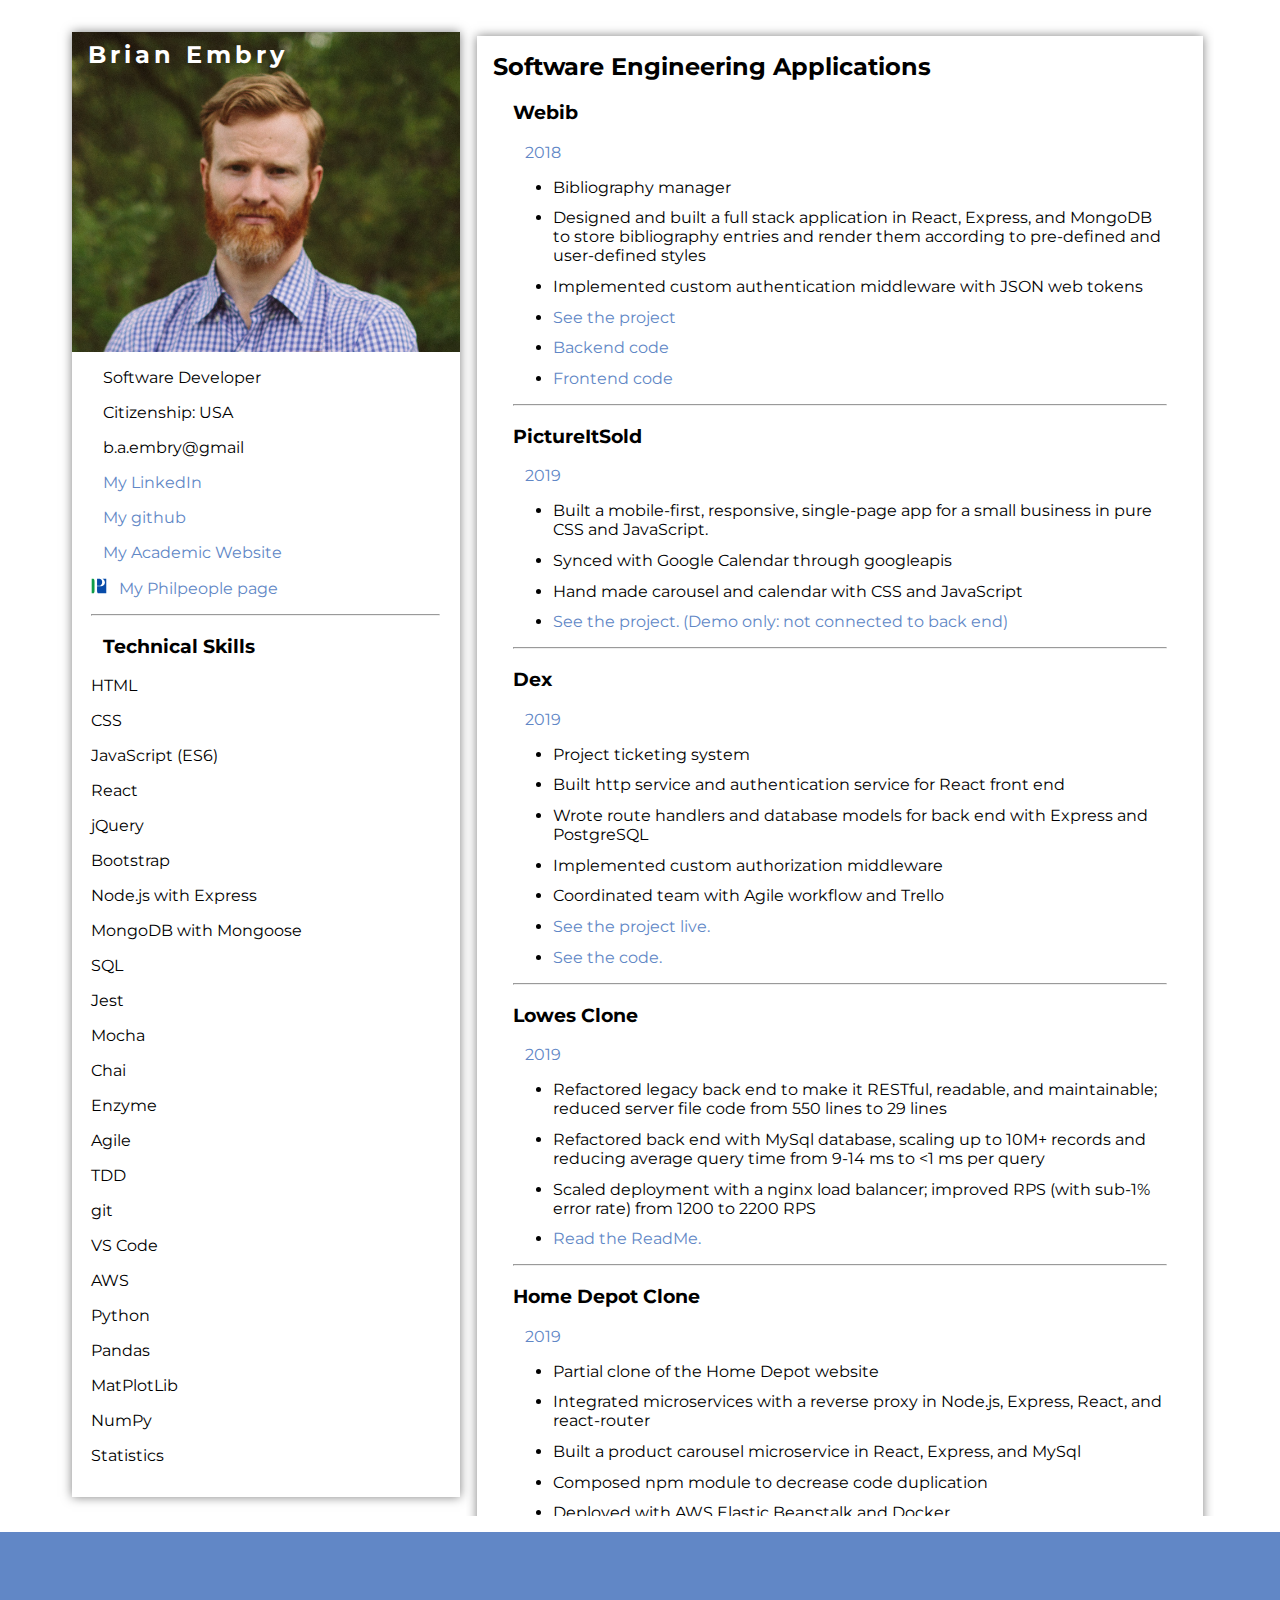
<file: index.html>
<!-- Website by Brian Embry  -->
<!DOCTYPE html>
<html>
  <title>Brian Embry's CV</title>
  <meta charset="UTF-8" />
  <meta name="viewport" content="width=device-width, initial-scale=1" />
  <link rel="stylesheet" href="/index.css" />
  <link href="https://fonts.googleapis.com/css?family=Montserrat" rel="stylesheet">
  <link rel="stylesheet" href="https://use.fontawesome.com/releases/v5.5.0/css/all.css" integrity="sha384-B4dIYHKNBt8Bc12p+WXckhzcICo0wtJAoU8YZTY5qE0Id1GSseTk6S+L3BlXeVIU" crossorigin="anonymous">

  <body>
    <div class="main-container">
      <div class="left-panel">
        <div class="section summary">
          <div class="name">
              <h3>Brian Embry</h3>
          </div>
          <div class="subsection address">
            <div><i class="fas fa-briefcase"></i>Software Developer</div>
            <div><i class="fas fa-globe-americas"></i>Citizenship: USA</div>
            <div><i class="fas fa-envelope"></i>b.a.embry@gmail</div>
            <div><a href="https://www.linkedin.com/in/baembry/"><i class="fab fa-linkedin"></i>My LinkedIn</div></a>
            <div><a href="https://www.github.com/baembry/"><i class="fab fa-github"></i>My github</div></a>
            <div><a href="https://www.brianembry.org"><i class="fas fa-book"></i>My Academic Website</a></div>
            <div><a href="https://philpeople.org/profiles/brian-embry"><img id="phil-people-logo" src="/assets/phil-people-log.svg"/>My Philpeople page</a></div>
            <hr/>
          </div>
          <div class="subsection skills">
            <h3 class="title"><i class="fas fa-star"></i> Technical Skills</h3>
            <div>HTML</div>
            <div>CSS</div>
            <div>JavaScript (ES6)</div>
            <div>React</div>
            <div>jQuery</div>
            <div>Bootstrap</div>
            <div>Node.js with Express</div>
            <div>MongoDB with Mongoose</div>
            <div>SQL</div>
            <div>Jest</div>
            <div>Mocha</div>
            <div>Chai</div>
            <div>Enzyme</div>
            <div>Agile</div>
            <div>TDD</div>
            <div>git</div>
            <div>VS Code</div>
            <div>AWS</div>
            <div>Python</div>
            <div>Pandas</div>
            <div>MatPlotLib</div>
            <div>NumPy</div>
            <div>Statistics</div>
          </div>
        </div>
      </div>
      <div class="right-panel" onscroll="handleScroll(event)">
        <div class="section projects">
          <h2 class="section__title">Software Engineering Applications</h2>
        <div class="subsection">
          <h3 class="title">Webib</h3>
          <div class="dates"><i class="fas fa-calendar-alt"></i><span>2018</span></div>
          <ul>
            <li>Bibliography manager</li>
            <li>
              Designed and built a full stack application in React, Express, and MongoDB to store bibliography entries and render them according to pre-defined and user-defined styles
            </li>
            <li>
              Implemented custom authentication middleware with JSON web tokens
            </li>
            <li>
              <a href="https://webib-front-end.herokuapp.com/">See the project</a>
            </li>
            <li><a href="https://github.com/baembry/webib-backend">Backend code</a></li>
            <li><a href="https://github.com/baembry/webib">Frontend code</a></li>
          </ul>
          <hr/>
        </div>
        
        <div class="subsection">
            <h3 class="title">PictureItSold</h3>
            <div class="dates"><i class="fas fa-calendar-alt"></i><span>2019</span></div>
            <ul>
                <li>
                Built a mobile-first, responsive, single-page app for a small business in pure CSS and JavaScript.
                </li>
                <li>
                Synced with Google Calendar through googleapis
                </li>
                <li>
                    Hand made carousel and calendar  with CSS and JavaScript
                </li>
                <li>
                  <a href="/pictureItSold/index.html">
                    See the project. (Demo only: not connected to back end)
                  </a>
                </li>
            </ul>
            <hr/>
        </div>
        <div class="subsection">
          <h3 class="title">Dex</h3>
          <div class="dates"><i class="fas fa-calendar-alt"></i><span>2019</span></div>
          <ul>
              <li>
                Project ticketing system
              </li>
              <li>
                Built http service and authentication service for React front end
              </li>
              <li>Wrote route handlers and database models for back end with Express and PostgreSQL</li>
                <li>Implemented custom authorization middleware</li>
                <li>Coordinated team with Agile workflow and Trello</li>
              <li>
                <a href="https://winwithdex.app">
                  See the project live.
                </a>
              </li>
              <li>
                  <a href="https://github.com/hratx-blue-ocean/hratx42-Dex">
                    See the code.
                  </a>
                </li>
          </ul>
          <hr/>
      </div>
      <div class="subsection">
          <h3 class="title">Lowes Clone</h3>
          <div class="dates"><i class="fas fa-calendar-alt"></i><span>2019</span></div>
          <ul>
              <li>
                  Refactored legacy back end to make it RESTful, readable, and maintainable; reduced server file code from 550 lines to 29 lines
              </li>
              <li>
                  Refactored back end with MySql database, scaling up to 10M+ records and reducing average query time from 9-14 ms to &lt1 ms per query
              </li>
              <li>Scaled deployment with a nginx load balancer; improved RPS (with sub-1% error rate) from 1200 to 2200 RPS</li>
              <li>
                  <a href="https://github.com/baembry/lowes-product-description-2.0">
                    Read the ReadMe.
                  </a>
                </li>
          </ul>
          <hr/>
      </div>
      <div class="subsection">
          <h3 class="title">Home Depot Clone</h3>
          <div class="dates"><i class="fas fa-calendar-alt"></i><span>2019</span></div>
          <ul>
              <li>
                Partial clone of the Home Depot website
              </li>
              <li>
                Integrated microservices with a reverse proxy in Node.js, Express, React, and react-router
              </li>
              <li>Built a product carousel microservice in React, Express, and MySql</li>
              <li>Composed npm module to decrease code duplication</li>
              <li>Deployed with AWS Elastic Beanstalk and Docker</li>
              <li>
                  <a href="https://github.com/home-de-pott/brian-proxy">
                    See the code
                  </a>
                </li>
          </ul>
          <hr/>
      </div>
      </div>
        <div class="section experience">
            <h2 class="section__title"><i class="fas fa-briefcase"> </i>Experience</h2>
          <div class="subsection">
            <h3 class="title">Postdoctoral Researcher</h2>
            <div class="dates">
                <i class="fas fa-calendar-alt"></i><span>March 2016-Present</span>
            </div>
            <ul>
              <li>
                Authored five articles, published in some of the world's most
                prestigeous philosophy journals.
              </li>
              <li>
                Designed and delivered original courses for advanced
                undergraduates.
              </li>
              <li>Organized two international conferences.</li>
            </ul>
            <hr/>
          </div>
          <div class="subsection">
            <h3 class="title">Philosophy Instructor</h3>
            <div class="dates">
                <i class="fas fa-calendar-alt"></i><span>Fall 2015-Spring 2016</span>
            </div>
            <ul>
              <li>Lectured at international conferences.</li>
              <li>
                Authored four articles, published in some of the world's most
                prestigeous philosophy journals.
              </li>
              <li>
                Designed and delivered original courses for advanced
                undergraduates. Excellent student evaluations.
              </li>
            </ul>
          </div>
        </div>
          <div class="section education">
              <h2 class="section__title"><i class="fas fa-university"></i> Education</h2>
            <div class="subsection">
              <h3 class="title">University of Toronto</h3>
              <div class="dates">
                  <i class="fas fa-calendar-alt"></i><span>Fall 2009-Fall 2015</span>
              </div>
              <ul>
                <li>Ph.D., Philosophy</li>
                <li>GPA: 3.975</li>
              </ul>
              <hr/>
            </div>
            <div class="subsection">
              <h3 class="title">University of Houston</h3>
              <div class="dates">
                  <i class="fas fa-calendar-alt"></i><span>Fall 2007-Spring 2009</span>
              </div>
              <ul>
                <li>M.A., Philosophy</li>
                <li>GPA: 4.0</li>
              </ul>
              <hr/>
            </div>
            <div class="subsection">
              <h3 class="title">Baylor University</h3>
              <div class="dates">
                  <i class="fas fa-calendar-alt"></i><span>Fall 2001-Spring 2005</span>
              </div>
              <ul>
                <li>B.A., University Scholars</li>
                <li>Emphasis on Math and Political Science</li>
                <li>GPA: 3.89</li>
              </ul>
            </div>
          </div>
          
          <i class="fas fa-angle-down scroll-arrow"></i>
          <div class="spacer"></div>
        </div>
      </div>
      <footer>

      </footer>
      <script type="text/JavaScript" src="/index.js"></script>
  </body>
</html>
</file>
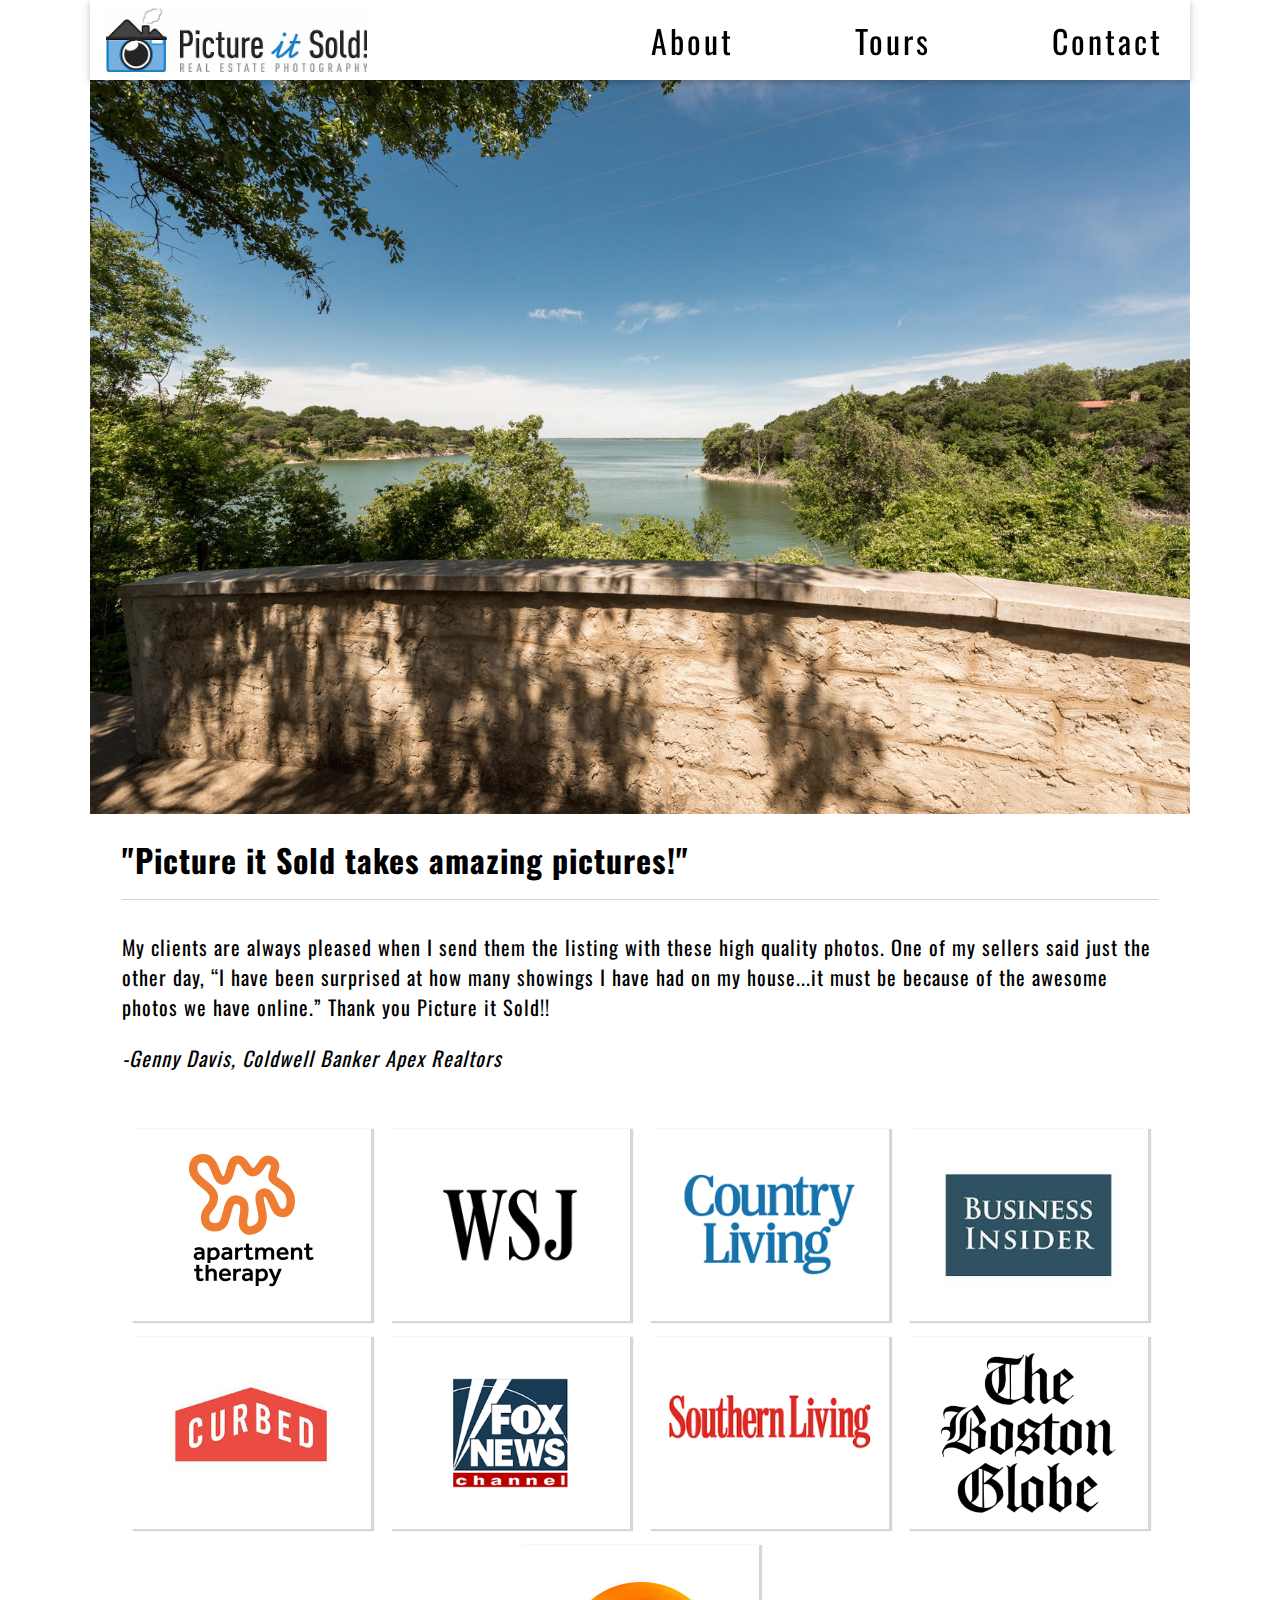
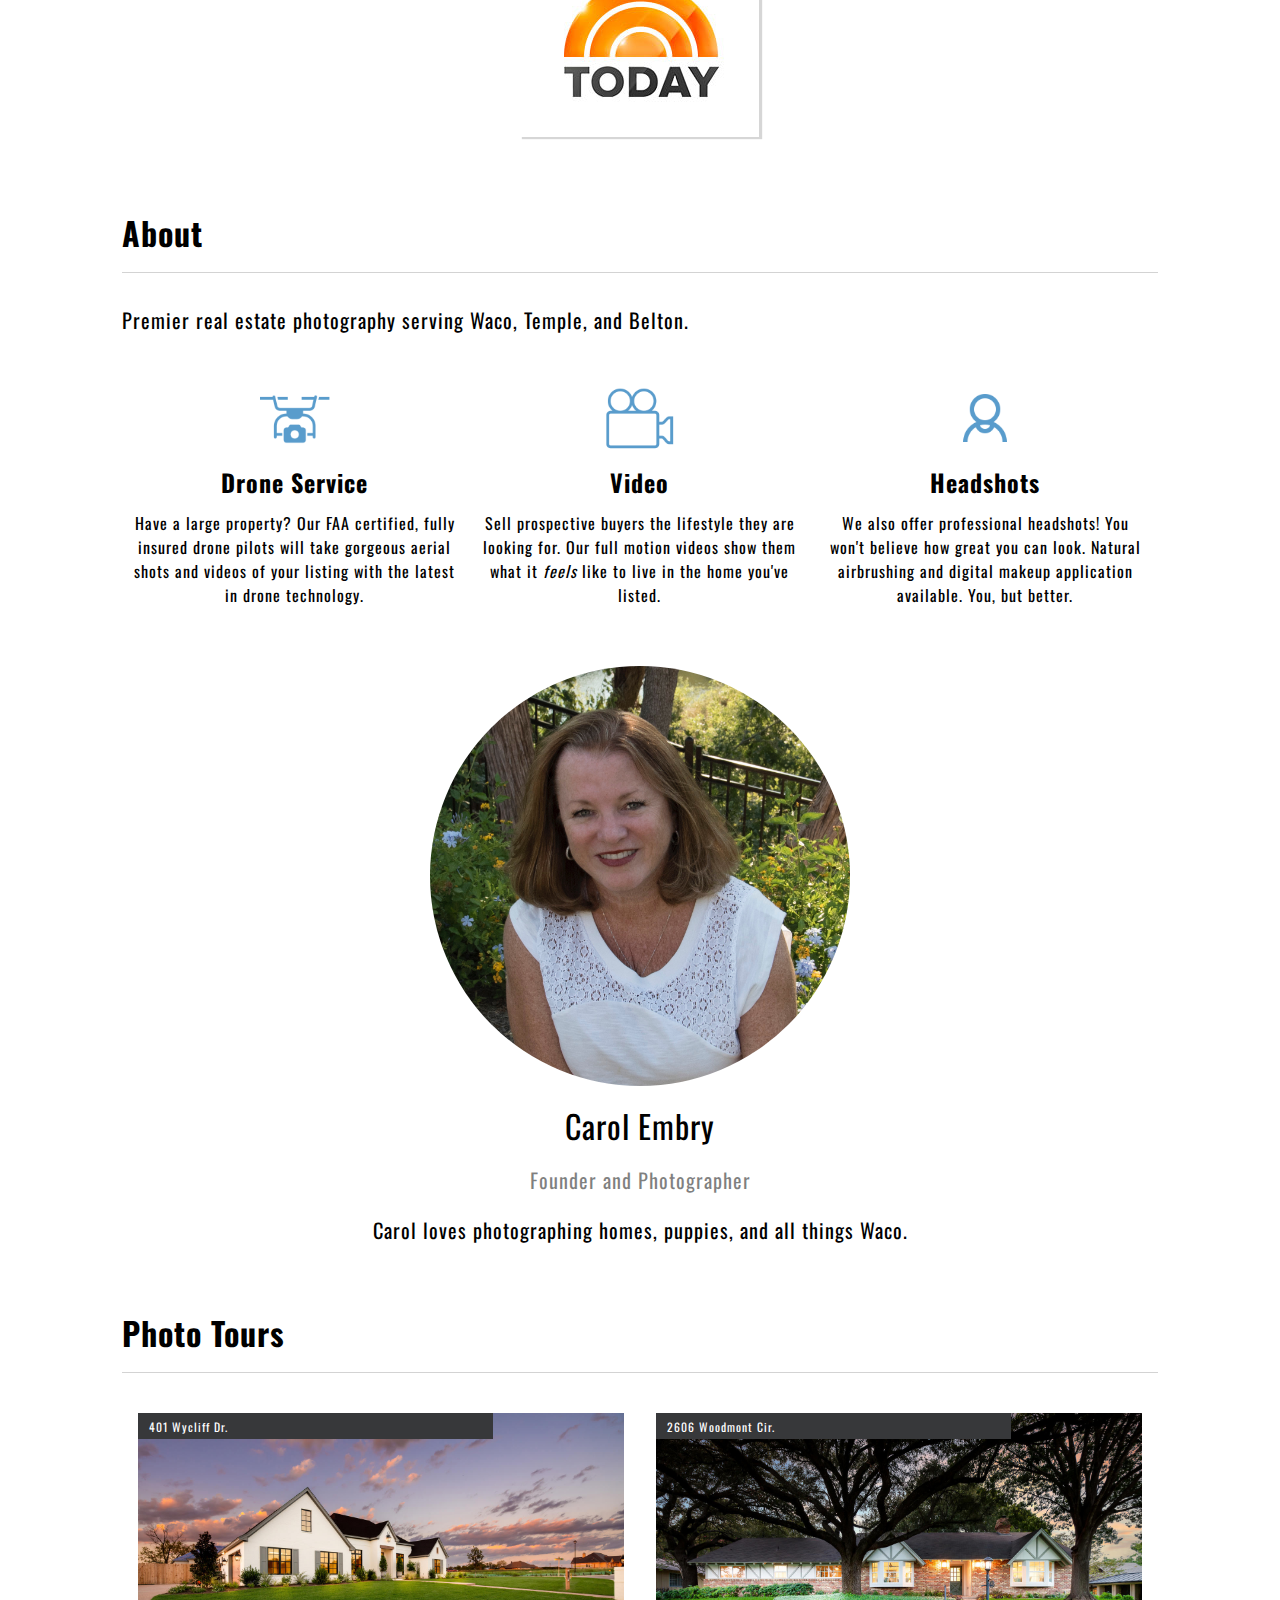
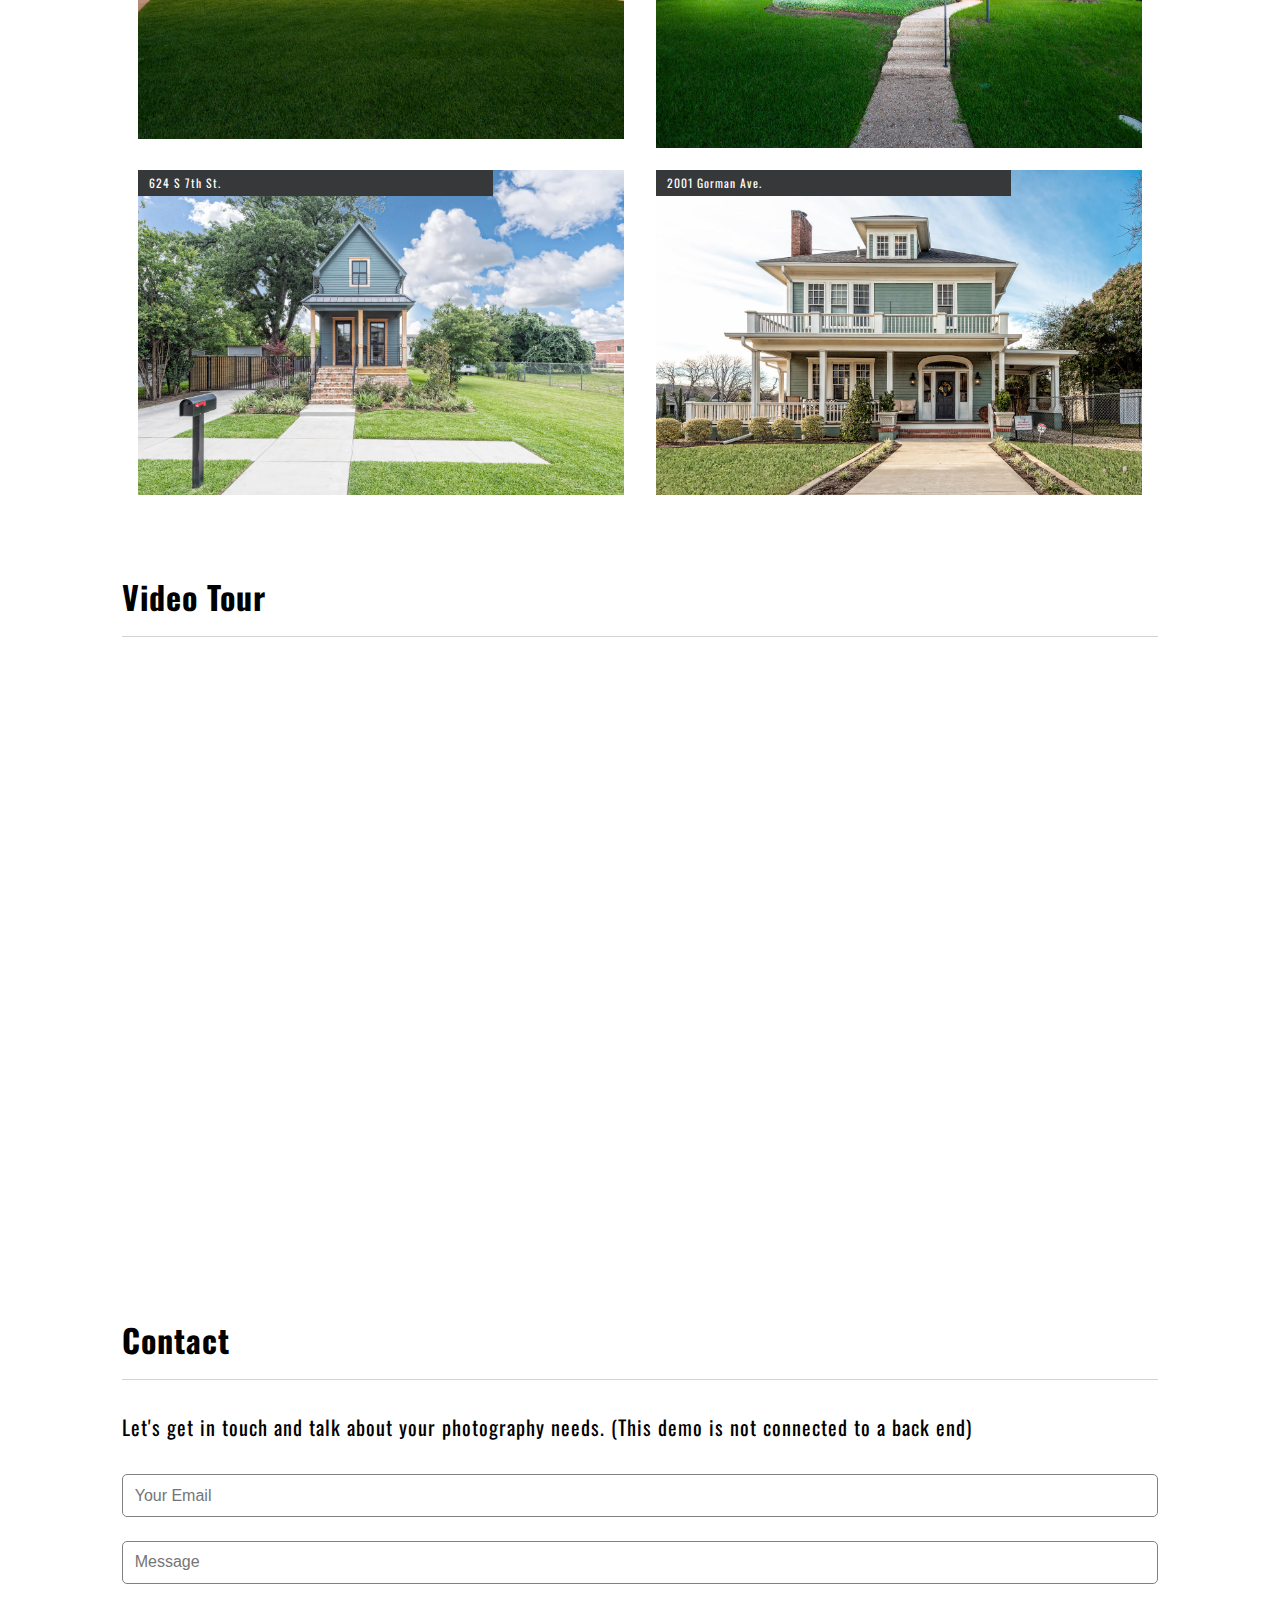
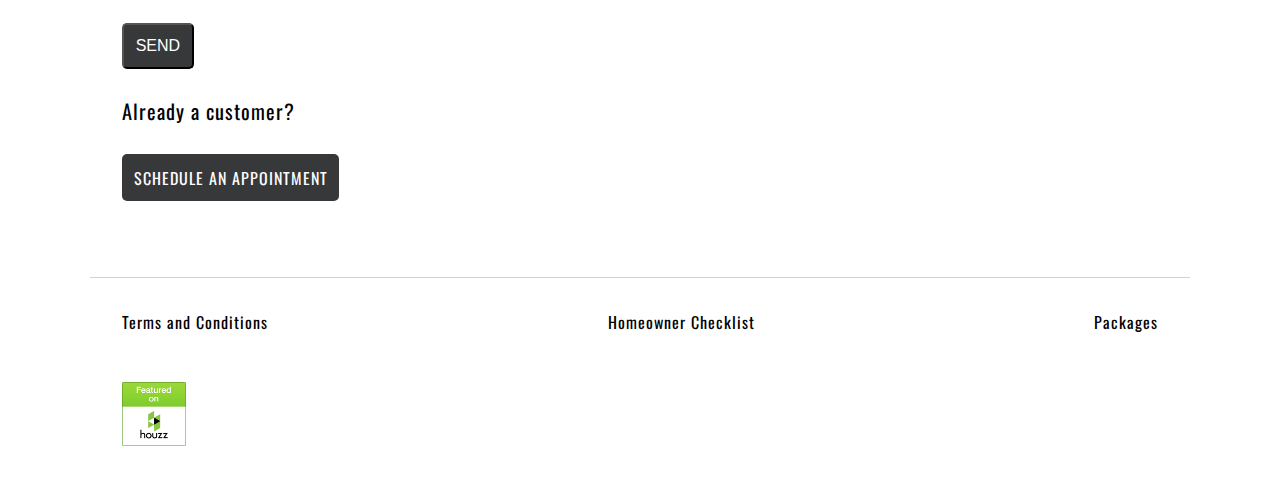
<file: pictureItSold/index.html>
<!-- Website by Brian Embry -->
<!DOCTYPE html>
<html>
  <title>Picture It Sold! Professional Photography and Visual Tours for Real Estate, Waco, TX</title>
  <meta charset="UTF-8" />
  <meta name="viewport" content="width=device-width, initial-scale=1" />
  <meta name="description" content="PROFESSIONAL PHOTOGRAPHY AND HIGH DEFINITION VISUAL TOURS FOR REAL ESTATE, INTERIOR DESIGN, ARCHITECTURAL, COMMERCIAL, RESIDENTIAL, INSURANCE DOCUMENTATION">
  <meta name="keywords" content="Waco Real Estate Photography, Visual Tours for Real Estate, Waco, Texas">
  <meta property="og:title" content="Professional Photography and Visual Tours for Real Estate, Waco, TX">
  <meta property="og:url" content="http://www.pictureitsoldwaco.com">
  <meta property="og:description" content="PROFESSIONAL PHOTOGRAPHY AND HIGH DEFINITION VISUAL TOURS FOR REAL ESTATE, INTERIOR DESIGN, ARCHITECTURAL, COMMERCIAL, RESIDENTIAL, INSURANCE DOCUMENTATION">
  <link rel="stylesheet" href="/pictureItSold/index.css" />
  <link
    href="https://fonts.googleapis.com/css?family=Oswald"
    rel="stylesheet"
  />
  <link rel="icon" type="image/png" href="/pictureItSold/assets/PISfavicon.png" />

  <body>
    <!-- facebook like logic -->
    <div id="fb-root"></div>
    <script>
      (function(d, s, id) {
        var js,
          fjs = d.getElementsByTagName(s)[0];
        if (d.getElementById(id)) return;
        js = d.createElement(s);
        js.id = id;
        js.src =
          "https://connect.facebook.net/en_US/sdk.js#xfbml=1&version=v3.2";
        fjs.parentNode.insertBefore(js, fjs);
      })(document, "script", "facebook-jssdk");
    </script>

    <!-- Navbar -->
    <div class="nav">
      <a href="#home" class="nav-item">
        <img class="nav-icon" src="/pictureItSold/assets/pis-logo.jpg" />
      </a>
      <div class="nav-links">
        <div class="link" onclick="goTo('#about')">About</div>
        <div class="link" onclick="goTo('#tours')">Tours</div>
        <div class="link" onclick="goTo('#contact')">Contact</div>
      </div>
    </div>

    <!-- Header -->
    <header class="header" id="home">
      <div class="slideshow">
        <img
          class="filler"
          src="/pictureItSold/assets/tours/main/photo_41089609-1500x1000.jpg"
          alt="House"
          style="opacity: 0"
        />
        <img
          class="header-image "
          src="/pictureItSold/assets/tours/main/briggs_34909_primary.0.jpg"
          alt="House"
        />
        <img
          class="header-image "
          src="/pictureItSold/assets/tours/main/photo_42579481-1500x1000.jpg"
          alt="House"
        />
        <img
          class="header-image "
          src="/pictureItSold/assets/tours/main/photo_42579484-1500x1000.jpg"
          alt="House"
        />
        <img
          class="header-image "
          src="/pictureItSold/assets/tours/main/photo_42579489-1500x1000.jpg"
          alt="House"
        />
        <img
          class="header-image "
          src="/pictureItSold/assets/tours/main/photo_41089609-1500x1000.jpg"
          alt="House"
        />
        <img
          class="header-image"
          src="/pictureItSold/assets/tours/main/photo_41089610-1500x1000.jpg"
          alt="House"
        />
        <img
          class="header-image "
          src="/pictureItSold/assets/tours/main/photo_41777613-1300x866.jpg"
          alt="House"
        />
        <img
          class="header-image "
          src="/pictureItSold/assets/tours/main/1503 Washington Ave Waco TX-large-011-58-PIS 1209-1498x1000-72dpi.jpg"
          alt="House"
        />
        <img
          class="header-image "
          src="/pictureItSold/assets/tours/main/1503 Washington Ave Waco TX-large-012-53-PIS 1340-1498x1000-72dpi.jpg"
          alt="House"
        />
        <img
          class="header-image "
          src="/pictureItSold/assets/tours/main/2001 Gorman Ave Waco TX 76707-large-001-39-PIS 6222-1498x1000-72dpi.jpg"
          alt="House"
        />
        <img
          class="header-image "
          src="/pictureItSold/assets/tours/main/2001 Gorman Ave Waco TX 76707-large-005-37-PIS 6225-1498x1000-72dpi.jpg"
          alt="House"
        />
        <img
          class="header-image "
          src="/pictureItSold/assets/tours/main/2606 Woodmont Cir Waco TX-large-005-56-MG 7615Edit-1500x1000-72dpi.jpg"
          alt="House"
        />
        <img
          class="header-image "
          src="/pictureItSold/assets/tours/main/2606 Woodmont Cir Waco TX-large-007-54-MG 7629Edit-1500x1000-72dpi.jpg"
          alt="House"
        />
        <img
          class="header-image "
          src="/pictureItSold/assets/tours/main/401 Wycliff Dr China Spring TX-large-001-53-PIS 1726Edit-1498x1000-72dpi.jpg"
          alt="House"
        />
        <img
          class="header-image "
          src="/pictureItSold/assets/tours/main/401 Wycliff Dr China Spring TX-large-002-57-PIS 1729Edit-1498x1000-72dpi.jpg"
          alt="House"
        />
        <img
          class="header-image "
          src="/pictureItSold/assets/tours/main/401 Wycliff Dr China Spring TX-large-040-6-PIS 1711Edit-1498x1000-72dpi.jpg"
          alt="House"
        />
        <img
          class="header-image "
          src="/pictureItSold/assets/tours/main/401 Wycliff Dr China Spring TX-large-057-27-PIS 1589-1498x1000-72dpi.jpg"
          alt="House"
        />
        <img
          class="header-image "
          src="/pictureItSold/assets/tours/main/6 Enclave Ct Waco TX 76708 USA-large-001-51-MG 9116-1463x1000-72dpi.jpg"
          alt="House"
        />
        <img
          class="header-image "
          src="/pictureItSold/assets/tours/main/6 Enclave Ct Waco TX 76708 USA-large-006-62-MG 9159Edit-1500x1000-72dpi.jpg"
          alt="House"
        />
        <img
          class="header-image "
          src="/pictureItSold/assets/tours/main/6 Enclave Ct Waco TX 76708 USA-large-008-61-MG 9185-1500x1000-72dpi.jpg"
          alt="House"
        />
        <img
          class="header-image "
          src="/pictureItSold/assets/tours/main/6 Enclave Ct Waco TX 76708 USA-large-009-63-MG 9201Edit-1500x1000-72dpi.jpg"
          alt="House"
        />
        <img
          class="header-image "
          src="/pictureItSold/assets/tours/main/6 Enclave Ct Waco TX 76708 USA-large-014-53-MG 9036Edit-1500x1000-72dpi.jpg"
          alt="House"
        />
        <img
          class="header-image "
          src="/pictureItSold/assets/tours/main/6 Enclave Ct Waco TX 76708 USA-large-032-19-PIS 0317-1498x1000-72dpi.jpg"
          alt="House"
        />
        <img
          class="header-image "
          src="/pictureItSold/assets/tours/main/6 Enclave Ct Waco TX 76708 USA-large-062-46-PIS 0365-1498x1000-72dpi.jpg"
          alt="House"
        />
        

        
      </div>
    </header>
    <!-- Page content -->
    <div class="main">
      <!-- quote -->
      <div class="section quote">
        <h3 class="section-title">"Picture it Sold takes amazing pictures!"</h3>
        <p>
          My clients are always pleased when I send them the listing with these high quality photos. One of my sellers said just the other day, “I have been surprised at how many showings I have had on my house...it must be because of the awesome photos we have online.” Thank you Picture it Sold!!
        </p>
        <cite>-Genny Davis, Coldwell Banker Apex Realtors</cite>
      </div>

      <!-- featured in -->
      <div class="section">
        <div class="logo-grid">
          <div class="logo-container">
            <img src="/pictureItSold/assets/apt-therapy.png" alt="Apartment Therapy Logo" />
          </div>
          <div class="logo-container">
            <img src="/pictureItSold/assets/wsj-logo.png" alt="Wall Street Journal Logo" />
          </div>
          <div class="logo-container">
            <img
              src="/pictureItSold/assets/country-living-logo.png"
              alt="Country Living Logo"
            />
          </div>
          <div class="logo-container">
            <img
              src="/pictureItSold/assets/business-insider-logo.jpeg"
              alt="Business Insider Logo"
            />
          </div>
          <div class="logo-container">
            <img src="/pictureItSold/assets/curbed-logo.jpeg" alt="Curbed Logo" />
          </div>
          <div class="logo-container">
            <img src="/pictureItSold/assets/fox-logo.png" alt="Fox News Logo" />
          </div>
          <div class="logo-container">
            <img
              src="/pictureItSold/assets/southern-living-logo.png"
              alt="Southern Living Logo"
            />
          </div>
          <div class="logo-container">
            <img
              src="/pictureItSold/assets/Boston-Globe-Logo-300x274.png"
              alt="Southern Living Logo"
            />
          </div>
          <div class="logo-container">
            <img
              src="/pictureItSold/assets/today-facebooklike-icon2.jpg"
              alt="Southern Living Logo"
            />
          </div>
        </div>
      </div>

      <!-- About Section -->
      <div class="section" id="about">
        <h3 class="section-title">About</h3>
        <p>
          Premier real estate photography serving
          Waco, Temple, and Belton.
        </p>
      </div>
      <div class="services-container section">
        <div class="service-container">
            <img
              class="service-icon"
              src="/pictureItSold/assets/services-icons/icons8-quadcopter-filled-100.png"
            />
          <div class="service-description">
            <h3>Drone Service</h3>
            <p>Have a large property? Our FAA certified, fully insured drone pilots will take gorgeous aerial shots and videos of your listing with the latest in drone technology.</p>
          </div>
        </div>
        <div class="service-container">
            <img 
            class="service-icon"
            src="/pictureItSold/assets/services-icons/icons8-documentary-100.png"/>
          <div class="service-description">
            <h3>Video</h3>
            <p> Sell prospective buyers the lifestyle they are looking for. Our full motion videos show them what it <em>feels</em> like to live in the home you've listed.</p>
          </div>
        </div>
        <div class="service-container">
              <img 
              class="service-icon"
              src="/pictureItSold/assets/services-icons/icons8-user-96.png"/>
          <div class="service-description">
            <h3>Headshots</h3>
            <p>We also offer professional headshots! You won't believe how great you can look. Natural airbrushing and digital makeup application available. You, but better.  </p>
          </div>
        </div>
      </div>

        <!-- carol -->
        <div class="section">
          <img
            class="headshot"
            src="/pictureItSold/assets/square-carol.jpg"
            alt="Carol"
            title="Carol"
          />
          <div class="headshot-caption">
            <p class="caption">Carol Embry</p>
            <p class="transparent">Founder and Photographer</p>
            <p>
              Carol loves photographing homes, puppies, and all things Waco.
            </p>
          </div>
        </div>

        <!-- Tours Section -->
        <div class="section tours" id="tours">
          <h3 class="section-title">Photo Tours</h3>
          <div class="tour-grid">
            <div class="tour-container" id="tour1-button">
              <span class="tour-title">401 Wycliff Dr.</span>
              <img
                class="tour-thumbnail"
                src="/pictureItSold/assets/tours/tour1/401 Wycliff Dr China Spring TX-large-001-53-PIS 1726Edit-1498x1000-72dpi.jpg"
                alt="House"
              />
            </div>
            <div class="tour-container" id="tour2-button">
              <span class="tour-title">2606 Woodmont Cir.</span>
              <img
                class="tour-thumbnail"
                src="/pictureItSold/assets/tours/tour2/2606 Woodmont Cir Waco TX-large-001-57-MG 7645Edit-1455x1000-72dpi.jpg"
                alt="House"
              />
            </div>
            <div class="tour-container" id="tour3-button">
              <span class="tour-title">624 S 7th St.</span>
              <img
                class="tour-thumbnail"
                src="/pictureItSold/assets/tours/tour3/624 S 7th St Waco TX 76706 USA-large-001-1-PIS 4324-1498x1000-72dpi.jpg"
                alt="House"
              />
            </div>
            <div class="tour-container" id="tour4-button">
              <span class="tour-title">2001 Gorman Ave.</span>
              <img
                class="tour-thumbnail"
                src="/pictureItSold/assets/tours/tour4/2001 Gorman Ave Waco TX 76707-large-001-39-PIS 6222-1498x1000-72dpi.jpg"
                alt="House"
              />
            </div>
          </div>
          <!-- actual tours -->
          <div class="tour hidden" id="tour1">
            <img
              class="tour-photo hidden"
              src="/pictureItSold/assets/tours/tour1/401 Wycliff Dr China Spring TX-large-001-53-PIS 1726Edit-1498x1000-72dpi.jpg"
            />
            <img
              class="tour-photo hidden"
              src="/pictureItSold/assets/tours/tour1/401 Wycliff Dr China Spring TX-large-002-57-PIS 1729Edit-1498x1000-72dpi.jpg"
            />
            <img
              class="tour-photo hidden"
              src="/pictureItSold/assets/tours/tour1/401 Wycliff Dr China Spring TX-large-003-47-PIS 1732Edit-1498x1000-72dpi.jpg"
            />
            <img
              class="tour-photo hidden"
              src="/pictureItSold/assets/tours/tour1/401 Wycliff Dr China Spring TX-large-006-60-PIS 1744Edit-1498x1000-72dpi.jpg"
            />
            <img
              class="tour-photo hidden"
              src="/pictureItSold/assets/tours/tour1/401 Wycliff Dr China Spring TX-large-007-54-PIS 1748Edit-1498x1000-72dpi.jpg"
            />
            <img
              class="tour-photo hidden"
              src="/pictureItSold/assets/tours/tour1/401 Wycliff Dr China Spring TX-large-008-56-PIS 1753Edit-1498x1000-72dpi.jpg"
            />
            <img
              class="tour-photo hidden"
              src="/pictureItSold/assets/tours/tour1/401 Wycliff Dr China Spring TX-large-010-52-PIS 1760Edit-1490x1000-72dpi.jpg"
            />
            <img
              class="tour-photo hidden"
              src="/pictureItSold/assets/tours/tour1/401 Wycliff Dr China Spring TX-large-015-18-PIS 1586-1498x1000-72dpi.jpg"
            />
            <img
              class="tour-photo hidden"
              src="/pictureItSold/assets/tours/tour1/401 Wycliff Dr China Spring TX-large-023-39-PIS 1720Edit-1498x1000-72dpi.jpg"
            />
            <img
              class="tour-photo hidden"
              src="/pictureItSold/assets/tours/tour1/401 Wycliff Dr China Spring TX-large-029-23-PIS 1645-1498x1000-72dpi.jpg"
            />
            <img
              class="tour-photo hidden"
              src="/pictureItSold/assets/tours/tour1/401 Wycliff Dr China Spring TX-large-030-46-PIS 1641-1498x1000-72dpi.jpg"
            />
            <img
              class="tour-photo hidden"
              src="/pictureItSold/assets/tours/tour1/401 Wycliff Dr China Spring TX-large-033-45-PIS 1670-1498x1000-72dpi.jpg"
            />
            <img
              class="tour-photo hidden"
              src="/pictureItSold/assets/tours/tour1/401 Wycliff Dr China Spring TX-large-038-43-PIS 1716Edit-1498x1000-72dpi.jpg"
            />
            <img
              class="tour-photo hidden"
              src="/pictureItSold/assets/tours/tour1/401 Wycliff Dr China Spring TX-large-045-9-PIS 1610-1498x1000-72dpi.jpg"
            />
            <img
              class="tour-photo hidden"
              src="/pictureItSold/assets/tours/tour1/401 Wycliff Dr China Spring TX-large-046-26-PIS 1618-1498x1000-72dpi.jpg"
            />
            
            

            <button class="slideshow-button tour1 right">></button>
            <button class="slideshow-button tour1 left"><</button>
          </div>
          <div class="tour hidden" id="tour2">
            <img class="tour-photo hidden" src="/pictureItSold/assets/tours/tour2/2606 Woodmont Cir Waco TX-large-001-57-MG 7645Edit-1455x1000-72dpi.jpg" />
            <img class="tour-photo hidden" src="/pictureItSold/assets/tours/tour2/2606 Woodmont Cir Waco TX-large-002-58-MG 7657Edit-1500x1000-72dpi.jpg" />
            <img class="tour-photo hidden" src="/pictureItSold/assets/tours/tour2/2606 Woodmont Cir Waco TX-large-003-52-MG 7663Edit-1500x1000-72dpi.jpg" />
            <img class="tour-photo hidden" src="/pictureItSold/assets/tours/tour2/2606 Woodmont Cir Waco TX-large-004-55-MG 7678Edit-1500x1000-72dpi.jpg" />
            <img class="tour-photo hidden" src="/pictureItSold/assets/tours/tour2/2606 Woodmont Cir Waco TX-large-005-56-MG 7615Edit-1500x1000-72dpi.jpg" />
            <img class="tour-photo hidden" src="/pictureItSold/assets/tours/tour2/2606 Woodmont Cir Waco TX-large-006-53-MG 7624Edit-1500x1000-72dpi.jpg" />
            <img class="tour-photo hidden" src="/pictureItSold/assets/tours/tour2/2606 Woodmont Cir Waco TX-large-008-51-MG 7638Edit-1500x1000-72dpi.jpg" />
            <img class="tour-photo hidden" src="/pictureItSold/assets/tours/tour2/2606 Woodmont Cir Waco TX-large-010-28-PIS 2116-1498x1000-72dpi.jpg" />
            <img class="tour-photo hidden" src="/pictureItSold/assets/tours/tour2/2606 Woodmont Cir Waco TX-large-014-26-PIS 2131Edit2-1498x1000-72dpi.jpg" />
            <img class="tour-photo hidden" src="/pictureItSold/assets/tours/tour2/2606 Woodmont Cir Waco TX-large-015-50-PIS 22592-1498x1000-72dpi.jpg" />
            <img class="tour-photo hidden" src="/pictureItSold/assets/tours/tour2/2606 Woodmont Cir Waco TX-large-019-24-PIS 2143Edit-1498x1000-72dpi.jpg" />
            <img class="tour-photo hidden" src="/pictureItSold/assets/tours/tour2/2606 Woodmont Cir Waco TX-large-021-47-PIS 2146Edit-1498x1000-72dpi.jpg" />
            <img class="tour-photo hidden" src="/pictureItSold/assets/tours/tour2/2606 Woodmont Cir Waco TX-large-022-42-PIS 2152Edit-1498x1000-72dpi.jpg" />
            <img class="tour-photo hidden" src="/pictureItSold/assets/tours/tour2/2606 Woodmont Cir Waco TX-large-023-39-PIS 22512-1498x1000-72dpi.jpg" />
            <img class="tour-photo hidden" src="/pictureItSold/assets/tours/tour2/2606 Woodmont Cir Waco TX-large-024-20-PIS 2155Edit-1498x1000-72dpi.jpg" />
            <img class="tour-photo hidden" src="/pictureItSold/assets/tours/tour2/2606 Woodmont Cir Waco TX-large-028-2-PIS 2161Edit2-1498x1000-72dpi.jpg" />
            <img class="tour-photo hidden" src="/pictureItSold/assets/tours/tour2/2606 Woodmont Cir Waco TX-large-038-46-PIS 2208Edit-1499x1000-72dpi.jpg" />

            <button class="slideshow-button tour2 right">></button>
            <button class="slideshow-button tour2 left"><</button>
          </div>
          <div class="tour hidden" id="tour3">
            <img
              class="tour-photo hidden"
              src="/pictureItSold/assets/tours/tour3/624 S 7th St Waco TX 76706 USA-large-001-1-PIS 4324-1498x1000-72dpi.jpg"
            />
            <img
              class="tour-photo hidden"
              src="/pictureItSold/assets/tours/tour3/624 S 7th St Waco TX 76706 USA-large-002-25-PIS 4373-1498x1000-72dpi.jpg"
            />
            <img
              class="tour-photo hidden"
              src="/pictureItSold/assets/tours/tour3/624 S 7th St Waco TX 76706 USA-large-004-5-PIS 4330-1498x1000-72dpi.jpg"
            />
            <img
              class="tour-photo hidden"
              src="/pictureItSold/assets/tours/tour3/624 S 7th St Waco TX 76706 USA-large-005-2-PIS 4333-1498x1000-72dpi.jpg"
            />
            <img
              class="tour-photo hidden"
              src="/pictureItSold/assets/tours/tour3/624 S 7th St Waco TX 76706 USA-large-007-16-PIS 4359-1498x1000-72dpi.jpg"
            />
            <img
              class="tour-photo hidden"
              src="/pictureItSold/assets/tours/tour3/624 S 7th St Waco TX 76706 USA-large-008-28-PIS 4372-1498x1000-72dpi.jpg"
            />
            <img
              class="tour-photo hidden"
              src="/pictureItSold/assets/tours/tour3/624 S 7th St Waco TX 76706 USA-large-009-9-PIS 4337-1498x1000-72dpi.jpg"
            />
            <img
              class="tour-photo hidden"
              src="/pictureItSold/assets/tours/tour3/624 S 7th St Waco TX 76706 USA-large-011-23-PIS 4365-1498x1000-72dpi.jpg"
            />
            <img
              class="tour-photo hidden"
              src="/pictureItSold/assets/tours/tour3/624 S 7th St Waco TX 76706 USA-large-020-12-PIS 4350-1498x1000-72dpi.jpg"
            />
            <img
              class="tour-photo hidden"
              src="/pictureItSold/assets/tours/tour3/624 S 7th St Waco TX 76706 USA-large-022-22-PIS 4371-1498x1000-72dpi.jpg"
            />
            <img
              class="tour-photo hidden"
              src="/pictureItSold/assets/tours/tour3/624 S 7th St Waco TX 76706 USA-large-028-7-PIS 4329-1498x1000-72dpi.jpg"
            />
           
            <button class="slideshow-button tour3 right">></button>
            <button class="slideshow-button tour3 left"><</button>
          </div>
          <div class="tour hidden" id="tour4">
            <img class="tour-photo hidden" src="/pictureItSold/assets/tours/tour4/2001 Gorman Ave Waco TX 76707-large-001-39-PIS 6222-1498x1000-72dpi.jpg" />
            <img class="tour-photo hidden" src="/pictureItSold/assets/tours/tour4/2001 Gorman Ave Waco TX 76707-large-005-37-PIS 6225-1498x1000-72dpi.jpg" />
            <img class="tour-photo hidden" src="/pictureItSold/assets/tours/tour4/2001 Gorman Ave Waco TX 76707-large-006-15-PIS 6230-1498x1000-72dpi.jpg" />
            <img class="tour-photo hidden" src="/pictureItSold/assets/tours/tour4/2001 Gorman Ave Waco TX 76707-large-007-3-PIS 6232-1498x1000-72dpi.jpg" />
            <img class="tour-photo hidden" src="/pictureItSold/assets/tours/tour4/2001 Gorman Ave Waco TX 76707-large-013-13-PIS 6245-1498x1000-72dpi.jpg" />
            <img class="tour-photo hidden" src="/pictureItSold/assets/tours/tour4/2001 Gorman Ave Waco TX 76707-large-016-16-PIS 6252-1498x1000-72dpi.jpg" />
            <img class="tour-photo hidden" src="/pictureItSold/assets/tours/tour4/2001 Gorman Ave Waco TX 76707-large-017-7-PIS 6254-1498x1000-72dpi.jpg" />
            <img class="tour-photo hidden" src="/pictureItSold/assets/tours/tour4/2001 Gorman Ave Waco TX 76707-large-018-38-PIS 6255-1498x1000-72dpi.jpg" />
            <img class="tour-photo hidden" src="/pictureItSold/assets/tours/tour4/2001 Gorman Ave Waco TX 76707-large-019-29-PIS 6259-1498x1000-72dpi.jpg" />
            <img class="tour-photo hidden" src="/pictureItSold/assets/tours/tour4/2001 Gorman Ave Waco TX 76707-large-021-27-PIS 6263-1498x1000-72dpi.jpg" />
            <img class="tour-photo hidden" src="/pictureItSold/assets/tours/tour4/2001 Gorman Ave Waco TX 76707-large-028-22-PIS 6276-1498x1000-72dpi.jpg" />
           
            <button class="slideshow-button tour4 right">></button>
            <button class="slideshow-button tour4 left"><</button>
          </div>
        </div>

        <!-- Video Tour -->
        <div class="section">
          <h3 class="section-title">Video Tour</h3>
          <div class="video-tour-container">
            <iframe
              class="video-tour-thumbnail"
              src="https://www.youtube.com/embed/MP4WjOAvICc"
              frameborder="0"
              allow="accelerometer; autoplay; encrypted-media; gyroscope; picture-in-picture"
              allowfullscreen
            ></iframe>
          </div>
        </div>

        <!-- Contact Section -->
        <div class="section contact" id="contact">
          <h3 class="section-title">Contact</h3>
          <p>Let's get in touch and talk about your photography needs. (This demo is not connected to a back end)</p>
          <!-- move this logic to js to avoid redirect -->
          <form onsubmit="submitContactForm(event)">
            <input
              class=""
              type="text"
              placeholder="Your Email"
              required
              name="emailFrom"
            />

            <input
              class=""
              type="text-area"
              placeholder="Message"
              required
              name="message"
            />
            <button class="button" type="submit">SEND</button>
          </form>
          <div>Already a customer?</div>
          <a class="button" href="/pictureItSold/scheduler/index.html"
            >SCHEDULE AN APPOINTMENT</a
          >

          <div class="loader hidden"></div>
        </div>

        <!-- Footer -->
        <footer class="section footer">
          <div class="info-button" id="terms-and-conditions-button">
            Terms and Conditions
          </div>
          <a href="/pictureItSold/assets/checklist.pdf">Homeowner Checklist</a>
          <div class="info-button" id="package-info-button">Packages</div>

          <div class="info hidden" id="package-info">
            <h3 class="section-title">Packages</h3>
            <p>
              Please select a package based on the size of the property. Below
              is a rough guide to help you select your package.
              These numbers reflect how many images are normally required to
              showcase a listing; however, if you want more (or fewer) images,
              please let us know prior to your shoot. Do you want custom shots
              or twilight images? Include those as well!
            </p>

            <table>
              <tr>
                <th>Package</th>
                <th>Number of Images</th>
                <th>Square Footage</th>
              </tr>
              <tr>
                <td>1</td>
                <td>0-15</td>
                <td>1500</td>
              </tr>
              <tr>
                <td>2</td>
                <td>21-36</td>
                <td>1501-2500</td>
              </tr>
              <tr>
                <td>3</td>
                <td>37-50</td>
                <td>2501-3500</td>
              </tr>
              <tr>
                <td>4</td>
                <td>51+</td>
                <td>3501-5000</td>
              </tr>
              <tr>
                <td colspan="3">Custom</td>
              </tr>
            </table>

            <p>All fees are due and payable upon delivery of images.</p>
            <p>
              Non-Sale Property Shoots (for business promotion/portfolio
              purposes) are priced differently than our Real Estate for Sale
              shoots because we license them for long term use.
            </p>
          </div>
          <div class="info hidden" id="terms-and-conditions">
            <h3 class="section-title">PHOTOGRAPHY LICENSE AGREEMENT</h3>
            <div class="subtitle">TERMS AND CONDITIONS</div>

            <p>
              These terms and conditions govern our agreement. Your use of the
              Products signifies your acceptance of these terms and conditions.
              The specific Rights of the use of the Products are outlined on
              Page 1 of this document under: “Terms of the License and Fees”.
            </p>

            <p>
              We agree to provide you with the Products. If you have paid us in
              full, you have the Rights to use the Products. You agree that the
              Rights to use the Products have been granted only to you. You
              agree not to transfer, assign or sublicense your Rights to use the
              Products, or the photographs contained therein, to anyone without
              our written permission.
            </p>

            <p>
              When you receive the Products from us please check them to be sure
              they are acceptable. Any additional services requested after
              delivery of the Products may incur additional fees. To avoid
              misunderstandings you agree to notify us in writing within five
              (5) business days of receipt of the Products if you believe they
              are not acceptable, in which case our sole obligation will be to
              replace the Products. In no event will we be liable for incidental
              or consequential damages of any kind.
            </p>

            <p>
              You agree that we will remain the owner of all the copyrights in
              the Products. ALL PHOTOGRAPHS ARE THE COPYRIGHT OF THE
              PHOTOGRAPHER. This agreement does not transfer copyright to you.
              You agree that we reserve all rights not granted to you by this
              agreement. If we discover that someone is infringing on our
              copyright you agree to cooperate with us to help us stop the
              infringement or collect damages.
            </p>

            <p>
              If anyone asks you for any of your Rights to the Products, you
              agree to refer them to us. If we agree to allow others to use the
              Products an additional licensing fee may be required. We agree not
              to use the Products in a way that interferes with your Rights.
            </p>

            <p>
              We are an independent contractor and not your employee. You are
              not our agent and cannot make agreements for us.
            </p>

            <p>
              Our fee is payable upon delivery of the Products. If for any
              reason payment is not made within 30 days from the date of
              delivery of the Products, the Rights granted to you will terminate
              automatically.
            </p>

            <p>
              Your License to use the Products will automatically terminate when
              the property is sold or you are no longer the listing agent for
              the property.
            </p>

            <p>
              Picture it Sold! LLC retains the copyright protection of all web
              pages and digital images. Picture it Sold! LLC reserves the right
              to use all images for promotion of Picture it Sold! LLC. Only the
              original REALTOR® who paid for services, has permission to use
              these images on any electronic or printed form of advertisement
              for the promotion of that property. Images cannot be altered after
              they are in your possession. Images cannot be sold, bartered,
              traded or given by one REALTOR® to another REALTOR® who takes over
              an expired or withdrawn listing. Failure to pay for the images
              will result in a copyright infringement/violation. You will be
              asked to remove the image from any electronic or printed form of
              advertisement. Failure to stop using them will result in legal
              action.
            </p>
          </div>
        </footer>
        <div class="section flex">
            <img class = 'footer__badge' src="/pictureItSold/assets/houzz_badge125d_125.png" alt="Houzz icon">
          <div
            class="fb-like"
            data-href="http://www.pictureitsoldwaco.com"
            data-width="50"
            data-layout="button_count"
            data-action="like"
            data-size="large"
            data-show-faces="false"
            data-share="true"
          ></div>
          
        </div>
      </div>
    </div>
    <div id="backdrop" class="hidden"></div>
    <div id="flash-message" class="hidden"></div>
  </body>
  <script type="text/javascript" src="/pictureItSold/index.js"></script>
</html>
</file>
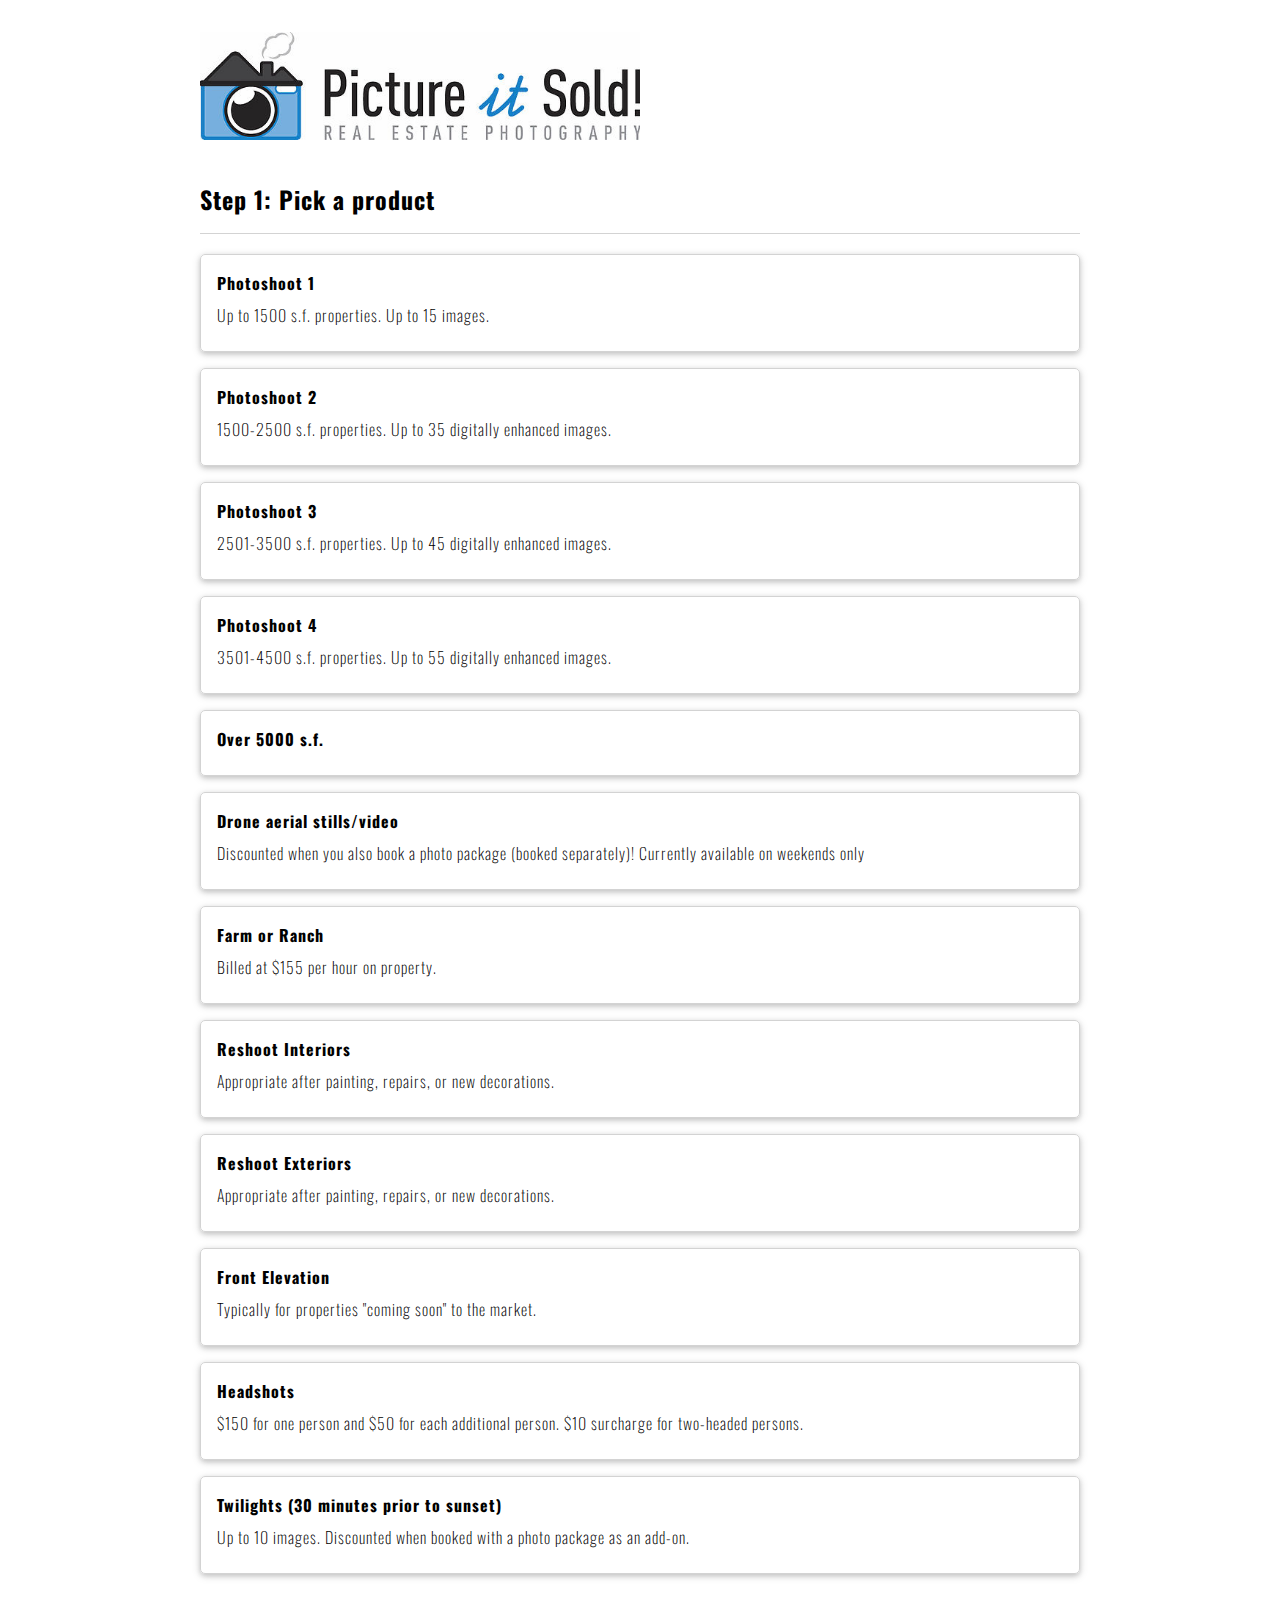
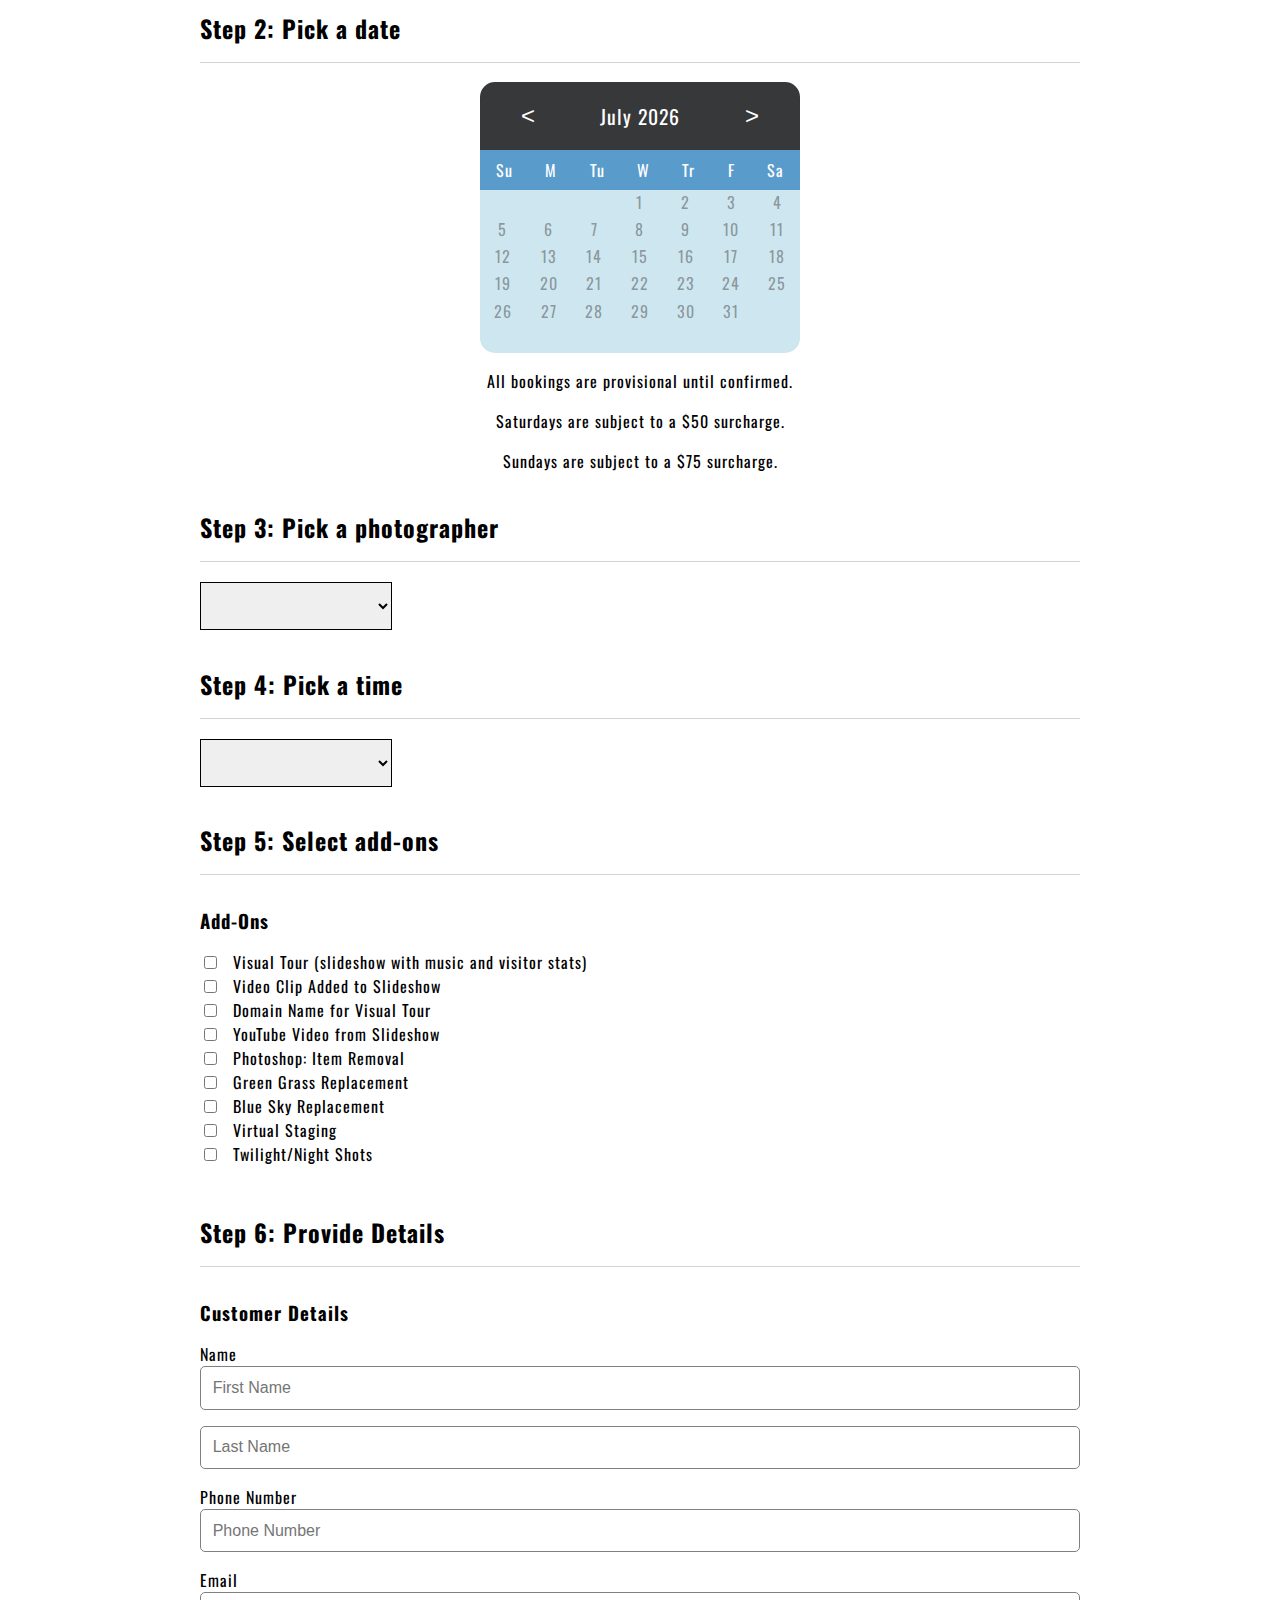
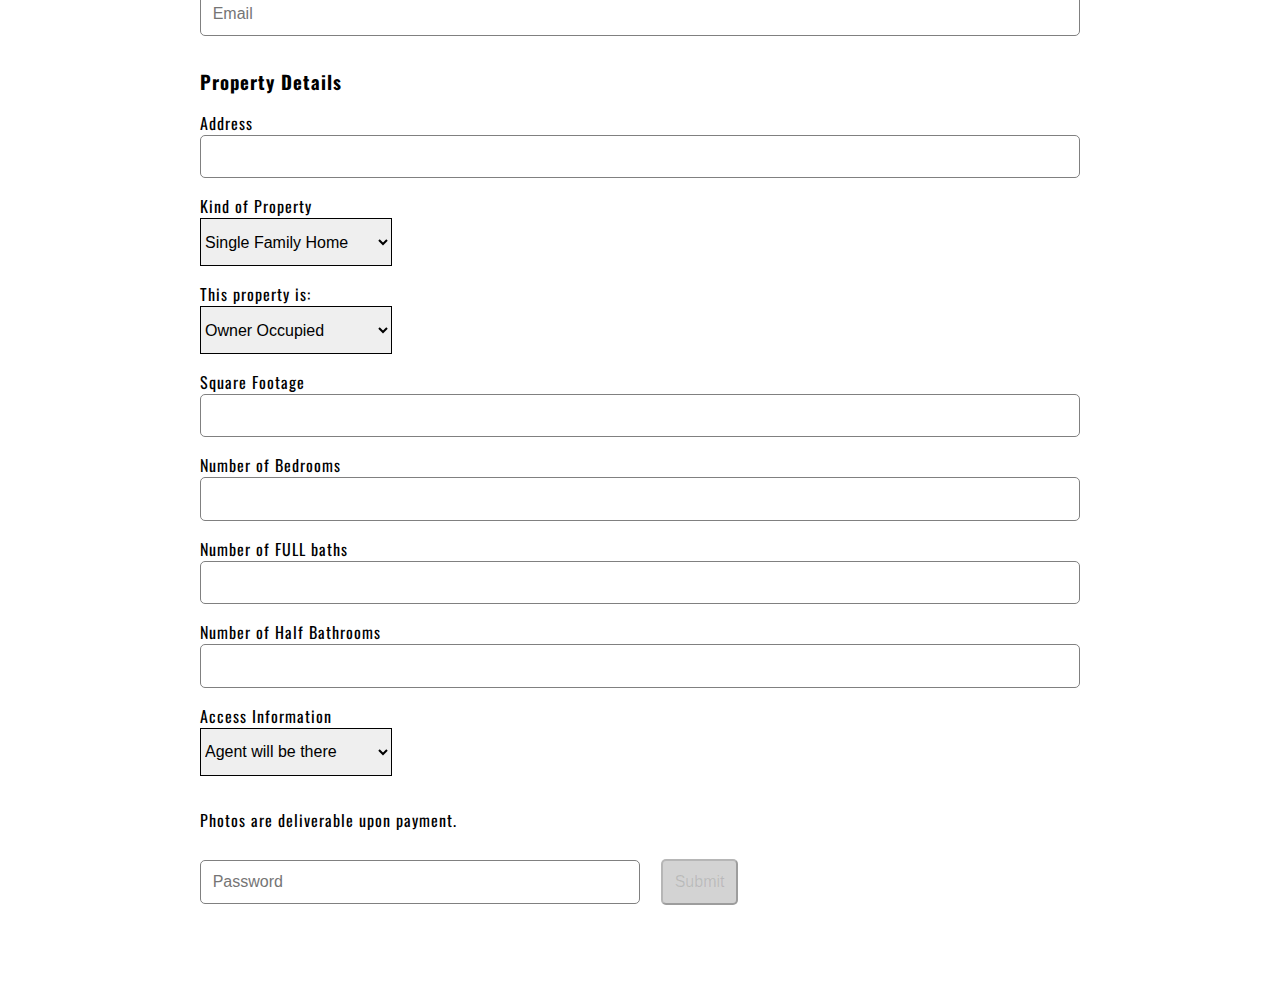
<file: pictureItSold/scheduler/index.html>
<!DOCTYPE html>
<html>
  <title>Picture It Sold! Scheduler</title>
  <meta charset="UTF-8" />
  <meta name="viewport" content="width=device-width, initial-scale=1" />
  <link rel="stylesheet" href="/pictureItSold/scheduler/index.css" />
  <link
    href="https://fonts.googleapis.com/css?family=Oswald"
    rel="stylesheet"
  />
  <link rel="icon" type="image/png" href="/pictureItSold/assets/PISfavicon.png" />

  <body>
    <div class="main-content">
      <div class="banner">
        <a href="/pictureItSold/index.html"
          ><img
            class="logo"
            src="/pictureItSold/assets/pis-logo.jpg"
            alt="Picture it Sold Logo"
        /></a>
      </div>
      

      <!-- ============selectors======================= -->

      <form id="form" onsubmit="handleSubmit(event)">

<!--=======================PICK PRODUCT======================== -->
        <h2 class="section-title" id="step1">Step 1: Pick a product</h2>
        <div class="product" onclick="handleSelectProduct(event)">
          <input
            type="radio"
            name="Product"
            id="photoshoot1"
            value="photoshoot1"
            required
          />
          <label for = "photoshoot1">Photoshoot 1
          <div class="product-description">
            Up to 1500 s.f. properties. Up to 15 images.
          </div>
        </label>
        </div>
        <div class="product" onclick="handleSelectProduct(event)">
          <input
            type="radio"
            name="product"
            id="photoshoot2"
            value="photoshoot2"
            onclick="scrollToStep('2')"
          />
          <label for="photoshoot2">
            Photoshoot 2 
            <div class="product-description">
              1500-2500 s.f. properties. Up to 35 digitally enhanced images.
            </div>
          </label>
        </div>
        <div class="product" onclick="handleSelectProduct(event)">
          <input
            type="radio"
            name="product"
            id="photoshoot3"
            value="photoshoot3"
            onclick="scrollToStep('2')"
          />
          <label for="photoshoot3">
            Photoshoot 3 
            <div class="product-description">
              2501-3500 s.f. properties. Up to 45 digitally enhanced images.
            </div>
          </label>
        </div>
        <div class="product" onclick="handleSelectProduct(event)">
          <input
            type="radio"
            name="product"
            id="photoshoot4"
            value="photoshoot4"
            onclick="scrollToStep('2')"
          />
          <label for="photoshoot4">
            Photoshoot 4 
            <div class="product-description">
              3501-4500 s.f. properties. Up to 55 digitally enhanced images.
            </div>
          </label>
        </div>
        <div class="product" onclick="handleSelectProduct(event)">
          <input
            type="radio"
            name="product"
            id="over5000sf"
            value="over5000sf"
            onclick="scrollToStep('2')"
          />
          <label for="over5000sf">
            Over 5000 s.f. 
            <div class="product-description"></div>
          </label>
        </div>
        <div class="product" onclick="handleSelectProduct(event)">
          <input
            type="radio"
            name="product"
            id="drone"
            value="drone"
            onclick="scrollToStep('2')"
          />
          <label for="drone">
            Drone aerial stills/video 
            <div class="product-description">
              Discounted when you also book a photo package (booked separately)!
              Currently available on weekends only
            </div>
          </label>
        </div>
        <div class="product" onclick="handleSelectProduct(event)">
          <input
            type="radio"
            name="product"
            id="farm"
            value="farm"
            onclick="scrollToStep('2')"
          />
          <label for="farm">
            Farm or Ranch 
            <div class="product-description">
              Billed at $155 per hour on property.
            </div>
          </label>
        </div>
        <div class="product" onclick="handleSelectProduct(event)">
          <input
            type="radio"
            name="product"
            id="reshootInteriors"
            value="reshoot interiors"
            onclick="scrollToStep('2')"
          />
          <label for="reshootInteriors">
            Reshoot Interiors 
            <div class="product-description">
              Appropriate after painting, repairs, or new decorations.
            </div>
          </label>
        </div>
        <div class="product" onclick="handleSelectProduct(event)">
          <input
            type="radio"
            name="product"
            id="reshootExteriors"
            value="reshoot exteriors"
            onclick="scrollToStep('2')"
          />
          <label for="reshootExteriors">
            Reshoot Exteriors 
            <div class="product-description">
              Appropriate after painting, repairs, or new decorations.
            </div>
          </label>
        </div>
        <div class="product" onclick="handleSelectProduct(event)">
          <input
            type="radio"
            name="product"
            id="frontElevation"
            value="front elevation"
            onclick="scrollToStep('2')"
          />
          <label for="frontElevation">
            Front Elevation 
            <div class="product-description">
              Typically for properties "coming soon" to the market.
            </div>
          </label>
        </div>
        <div class="product" onclick="handleSelectProduct(event)">
          <input
            type="radio"
            name="product"
            id="headShots"
            value="head shots"
            onclick="scrollToStep('2')"
          />
          <label for="headShots"
            >Headshots 
            <div class="product-description">
              $150 for one person and $50 for each additional person. $10
              surcharge for two-headed persons.
            </div>
          </label>
        </div>
        <div class="product" onclick="handleSelectProduct(event)">
          <input
            type="radio"
            name="product"
            id="twilights"
            value="twilights"
            onclick="scrollToStep('2')"
          />
          <label for="twilights"
            >Twilights
            <span class="time-note">(30 minutes prior to sunset)</span>
            <div class="product-description">Up to 10 images. Discounted when booked with a photo package as an add-on.</div>
          </label>
        </div>

<!--=======================PICK DATE======================== -->


<h2 class="section-title" id="step2">Step 2: Pick a date</h2>

<div class="calendar">
  <div class="calendar-title">
    <button onclick="handleMonthDecrement(event)"><</button>
    <div class="month"></div>
    <button onclick="handleMonthIncrement(event)">></button>
  </div>

  <div class="days-of-the-week">
    <div class="day su">Su</div>
    <div class="day m">M</div>
    <div class="day t">Tu</div>
    <div class="day w">W</div>
    <div class="day tr">Tr</div>
    <div class="day f">F</div>
    <div class="day sa">Sa</div>
  </div>
  <div class="dates"></div>
</div>
<div class="warnings">
  <p>All bookings are provisional until confirmed.</p>
  <p>Saturdays are subject to a $50 surcharge.</p>
  <p>Sundays are subject to a $75 surcharge.</p>
</div>

<!--=======================PICK PHOTOGRAPHER======================== -->


        <h2 class="section-title" id="step3">Step 3: Pick a photographer</h2>
        <select
          name="Photographer"
          id="photographer-selector"
          onchange="handlePhotographerSelect(event)"
        >
          <option value="" disabled selected></option>
          <option value="any">Any available</option>
        </select>


        

<!--=======================PICK TIME======================== -->


        <h2 class="section-title" id="step4">Step 4: Pick a time</h2>
        <select
          id="time-selector"
          name="startTime"
          onchange="handleTimeSelect(event)"
          required
          ></option
        ></select>

 <!--=======================PICK ADD-ONS======================== -->

        <h2 class="section-title" id="step5">Step 5: Select add-ons</h2>
        <div class="form-section add-ons">
          <h3>Add-Ons</h3>
          <div class = "add-ons">
          <div>
          <input type = "checkbox" class="add-on-input" name="add-ons" value = "Visual Tour">Visual Tour (slideshow with music and visitor stats)
        </div>
        <div>
          <input type = "checkbox" class="add-on-input" name="add-ons" value = "Video Clip">Video Clip Added to Slideshow
        </div>
        <div>
          <input type = "checkbox" class="add-on-input" name="add-ons" value = "Domain Name">Domain Name for Visual Tour
        </div>
        <div>
          <input type = "checkbox" class="add-on-input" name="add-ons" value = "YouTube Video">YouTube Video from Slideshow
        </div>
        <div>
          <input type = "checkbox" class="add-on-input" name = "add-ons" value = "item-removal">Photoshop: Item Removal
        </div>
        <div>
          <input type = "checkbox" class="add-on-input" name="add-ons" value = "Replace Grass">Green Grass Replacement
        </div>
        <div>
          <input type = "checkbox" class="add-on-input" name="add-ons" value = "Replace Sky">Blue Sky Replacement
        </div>
        <div>
          <input type = "checkbox" class="add-on-input" name="add-ons" value = "Virtual Staging">Virtual Staging
        </div>
        <div>
          <input type = "checkbox" class="add-on-input" name="add-ons" value = "Twilights">Twilight/Night Shots
        </div>
        </div>
      </div>


<!--=======================PROVIDE DETAILS======================== -->

        <h2 class="section-title" id="step6">Step 6: Provide Details</h2>
        <div class="form-section customerDetails">
          <h3>Customer Details</h3>
          <div class="input-group">
            <label for="customerFirstName"> Name</label>
            <input
              type="text"
              id="customerFirstName"
              name="Customer first name"
              placeholder="First Name"
              required
            />
          </div>
          <div class="input-group">
            <label for="customerLastName"></label>
            <input
              type="text"
              id="customerLastName"
              name="Customer last name"
              placeholder="Last Name"
              required
            />
          </div>
          <div class="input-group">
            <label for="Phone">Phone Number</label>
            <input
              type="tel"
              id="phone"
              name="Phone"
              placeholder="Phone Number"
              required
            />
          </div>
          <div class="input-group">
            <label for="Customer Email">Email</label>
            <input
              type="email"
              id="email"
              name="Customer Email"
              placeholder="Email"
              required
            />
          </div>
        </div>
        <div class="form-section propertyDetails">
          <h3>Property Details</h3>
          <div class="input-group">
            <label for="address">Address</label>
            <input id="address" type="text" name="Address" required />
          </div>
          <div class="input-group">
            <label for="kindOfProperty">Kind of Property</label>
            <select name="Kind of Property" id="kindOfProperty" required>
              <option value="single family home">Single Family Home</option>
              <option value="Farm or Ranch">Farm or Ranch</option>
              <option value="Apartment or Condo">Apartment or Condo</option>
              <option value="business">Business</option>
              <option value="other">Other</option>
            </select>
          </div>
          <div class="input-group">
            <label for="Occupied">This property is: </label>
            <select name="Occupied" id="occupied" required>
              <option value="Owner occupied">Owner Occupied</option>
              <option value="Tenant occupied">Tenant Occupied</option>
              <option value="Vacant">Vacant</option>
            </select>
          </div>
          <div class="input-group">
            <label for="squareFootage">Square Footage</label>
            <input
              type="text"
              id="squareFootage"
              name="Square Footage"
              placeholder=""
              required
            />
          </div>
          <div class="input-group">
            <label for="bedrooms">Number of Bedrooms</label>
            <input
              type="text"
              id="bedrooms"
              name="Bedrooms"
              placeholder=""
              required
            />
          </div>
          <div class="input-group">
            <label for="fullBathrooms">Number of FULL baths</label>
            <input
              type="text"
              id="fullBathrooms"
              name="Full Bathrooms"
              placeholder=""
              required
            />
          </div>
          <div class="input-group">
            <label for="halfBathrooms">Number of Half Bathrooms</label>
            <input
              type="text"
              id="halfBathrooms"
              name="Half Bathrooms"
              placeholder=""
              required
            />
          </div>
          <div class="input-group">
            <label for="accessInfo">Access Information</label>
            <select name="Access Info" id="accessInfo">
              <option value="Agent will be there">Agent will be there</option>
              <option value="Agent will arrange for key"
                >Agent will arrange for a key</option
              >
              <option value="Owner will be there">Owner will be there</option>
              <option value="Pick up key from office"
                >Pick up key from office</option
              >
              <option value="other">Other</option>
            </select>
          </div>
        </div>
        <p>Photos are deliverable upon payment.</p>
        <input
          id="password"
          type="password"
          placeholder="Password"
          onkeyup="validatePassword(event)"
        />
        <button id="submit" type="submit" class="disabled" disabled>
          Submit
        </button>
      </form>
      <div class="loader hidden"></div>
      <div id="flash-message" class="hidden"></div>
    </div>
    <script type="text/javascript" src="/pictureItSold/scheduler/index.js"></script>
  </body>
</html>
</file>
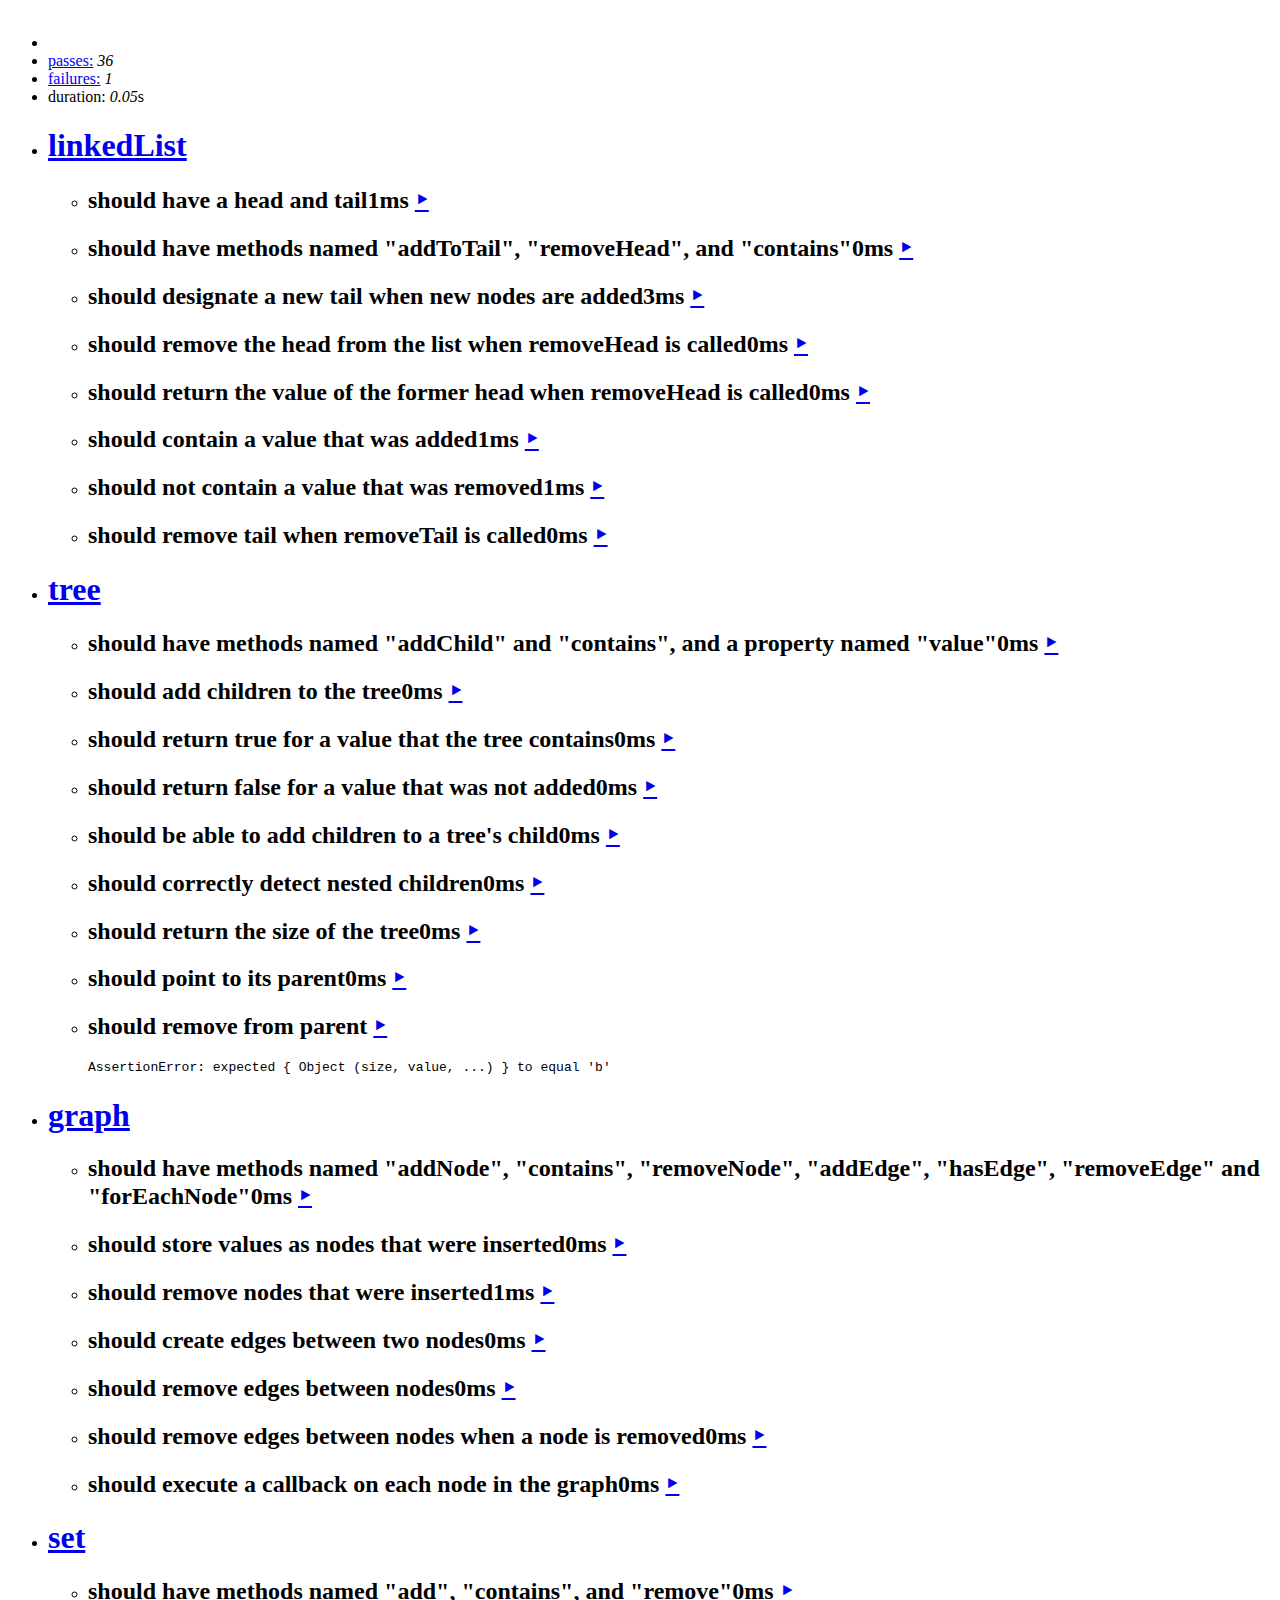
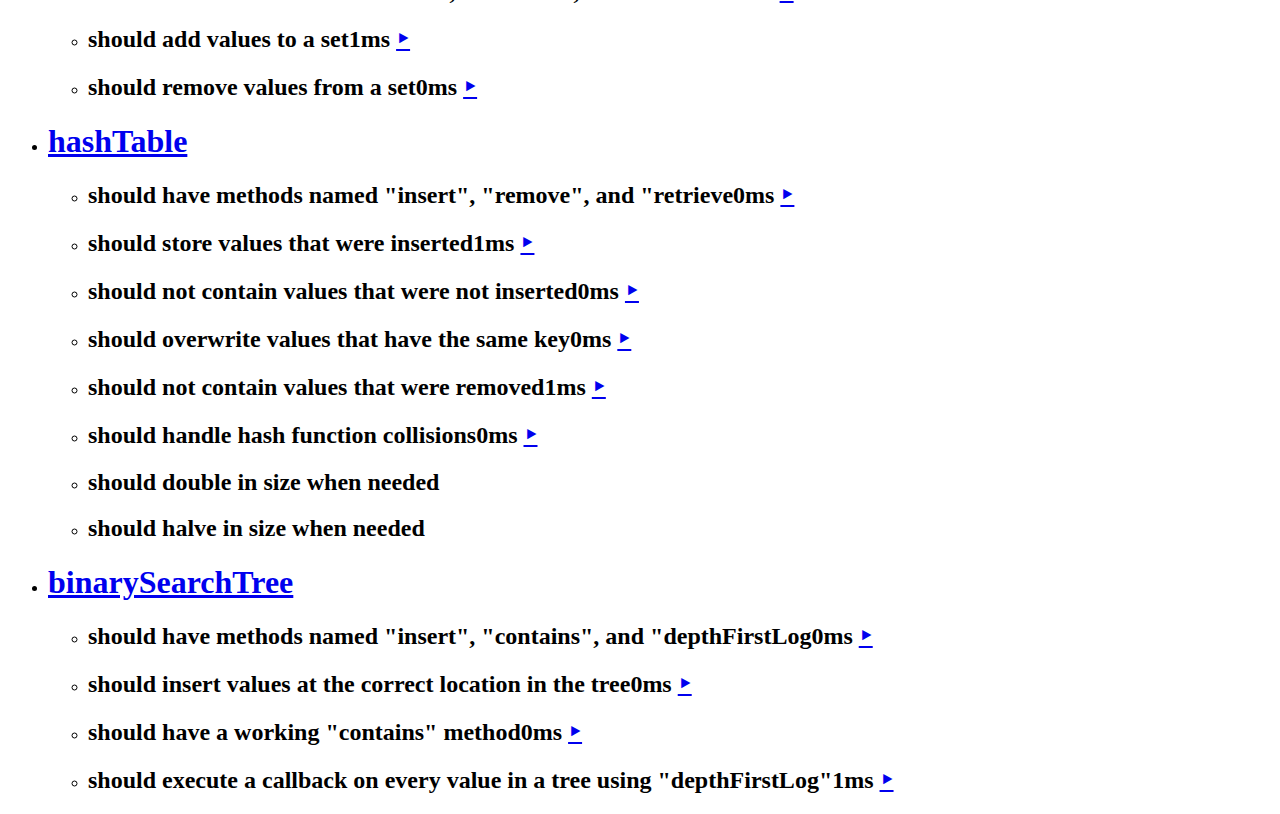
<file: assets/Mocha Tests.html>
<!-- saved from url=(0119)file:///Users/brianembry/Dropbox/HR/Week0/sprint-1-stacks-and-queues/hratx42-data-structures/sprint-two/SpecRunner.html -->
<html><head><meta http-equiv="Content-Type" content="text/html; charset=UTF-8">
    
    <title>Mocha Tests</title>
    <link rel="stylesheet" href="file:///Users/brianembry/Dropbox/HR/Week0/sprint-1-stacks-and-queues/hratx42-data-structures/lib/mocha/mocha.css">
    <script src="file:///Users/brianembry/Dropbox/HR/Week0/sprint-1-stacks-and-queues/hratx42-data-structures/lib/jquery/jquery.js"></script>
    <script src="file:///Users/brianembry/Dropbox/HR/Week0/sprint-1-stacks-and-queues/hratx42-data-structures/lib/mocha/mocha.js"></script>
    <script src="file:///Users/brianembry/Dropbox/HR/Week0/sprint-1-stacks-and-queues/hratx42-data-structures/lib/chai/chai.js"></script>
    <script src="file:///Users/brianembry/Dropbox/HR/Week0/sprint-1-stacks-and-queues/hratx42-data-structures/lib/underscore/underscore.js"></script>
    <script>
      mocha.setup('bdd');
      window.expect = chai.expect;
      $(function() {
        window.mochaPhantomJS ? mochaPhantomJS.run() : mocha.run();
      })
    </script>

    <!-- source files -->
    <script type="text/javascript" src="file:///Users/brianembry/Dropbox/HR/Week0/sprint-1-stacks-and-queues/hratx42-data-structures/sprint-two/src/linkedList.js"></script>
    <script type="text/javascript" src="file:///Users/brianembry/Dropbox/HR/Week0/sprint-1-stacks-and-queues/hratx42-data-structures/sprint-two/src/tree.js"></script>
    <script type="text/javascript" src="file:///Users/brianembry/Dropbox/HR/Week0/sprint-1-stacks-and-queues/hratx42-data-structures/sprint-two/src/graph.js"></script>
    <script type="text/javascript" src="file:///Users/brianembry/Dropbox/HR/Week0/sprint-1-stacks-and-queues/hratx42-data-structures/sprint-two/src/set.js"></script>
    <script type="text/javascript" src="file:///Users/brianembry/Dropbox/HR/Week0/sprint-1-stacks-and-queues/hratx42-data-structures/sprint-two/src/hashTableHelpers.js"></script>
    <script type="text/javascript" src="file:///Users/brianembry/Dropbox/HR/Week0/sprint-1-stacks-and-queues/hratx42-data-structures/sprint-two/src/hashTable.js"></script>
    <script type="text/javascript" src="file:///Users/brianembry/Dropbox/HR/Week0/sprint-1-stacks-and-queues/hratx42-data-structures/sprint-two/src/binarySearchTree.js"></script>


    <!-- spec files -->
    <script type="text/javascript" src="file:///Users/brianembry/Dropbox/HR/Week0/sprint-1-stacks-and-queues/hratx42-data-structures/sprint-two/spec/linkedListSpec.js"></script>
    <script type="text/javascript" src="file:///Users/brianembry/Dropbox/HR/Week0/sprint-1-stacks-and-queues/hratx42-data-structures/sprint-two/spec/treeSpec.js"></script>
    <script type="text/javascript" src="file:///Users/brianembry/Dropbox/HR/Week0/sprint-1-stacks-and-queues/hratx42-data-structures/sprint-two/spec/graphSpec.js"></script>
    <script type="text/javascript" src="file:///Users/brianembry/Dropbox/HR/Week0/sprint-1-stacks-and-queues/hratx42-data-structures/sprint-two/spec/setSpec.js"></script>
    <script type="text/javascript" src="file:///Users/brianembry/Dropbox/HR/Week0/sprint-1-stacks-and-queues/hratx42-data-structures/sprint-two/spec/hashTableSpec.js"></script>
    <script type="text/javascript" src="file:///Users/brianembry/Dropbox/HR/Week0/sprint-1-stacks-and-queues/hratx42-data-structures/sprint-two/spec/binarySearchTreeSpec.js"></script>

  </head>
  <body style="">
    <div id="mocha"><ul id="mocha-stats"><li class="progress"><canvas width="40" height="40" style="width: 40px; height: 40px;"></canvas></li><li class="passes"><a href="file:///Users/brianembry/Dropbox/HR/Week0/sprint-1-stacks-and-queues/hratx42-data-structures/sprint-two/SpecRunner.html#">passes:</a> <em>36</em></li><li class="failures"><a href="file:///Users/brianembry/Dropbox/HR/Week0/sprint-1-stacks-and-queues/hratx42-data-structures/sprint-two/SpecRunner.html#">failures:</a> <em>1</em></li><li class="duration">duration: <em>0.05</em>s</li></ul><ul id="mocha-report"><li class="suite"><h1><a href="file:///Users/brianembry/Dropbox/HR/Week0/sprint-1-stacks-and-queues/hratx42-data-structures/sprint-two/SpecRunner.html?grep=linkedList">linkedList</a></h1><ul><li class="test pass fast"><h2>should have a head and tail<span class="duration">1ms</span> <a href="file:///Users/brianembry/Dropbox/HR/Week0/sprint-1-stacks-and-queues/hratx42-data-structures/sprint-two/SpecRunner.html?grep=linkedList%20should%20have%20a%20head%20and%20tail" class="replay">‣</a></h2><pre style="display: none;"><code>expect(linkedList).to.have.property("head");
expect(linkedList).to.have.property("tail");</code></pre></li><li class="test pass fast"><h2>should have methods named "addToTail", "removeHead", and "contains"<span class="duration">0ms</span> <a href="file:///Users/brianembry/Dropbox/HR/Week0/sprint-1-stacks-and-queues/hratx42-data-structures/sprint-two/SpecRunner.html?grep=linkedList%20should%20have%20methods%20named%20%22addToTail%22%2C%20%22removeHead%22%2C%20and%20%22contains%22" class="replay">‣</a></h2><pre style="display: none;"><code>expect(linkedList.addToTail).to.be.a("<span class="keyword">function</span>");
expect(linkedList.removeHead).to.be.a("<span class="keyword">function</span>");
expect(linkedList.contains).to.be.a("<span class="keyword">function</span>");</code></pre></li><li class="test pass fast"><h2>should designate a new tail when new nodes are added<span class="duration">3ms</span> <a href="file:///Users/brianembry/Dropbox/HR/Week0/sprint-1-stacks-and-queues/hratx42-data-structures/sprint-two/SpecRunner.html?grep=linkedList%20should%20designate%20a%20new%20tail%20when%20new%20nodes%20are%20added" class="replay">‣</a></h2><pre style="display: none;"><code>linkedList.addToTail(<span class="number">4</span>);
expect(linkedList.tail.value).to.equal(<span class="number">4</span>);
linkedList.addToTail(<span class="number">5</span>);
expect(linkedList.tail.value).to.equal(<span class="number">5</span>);</code></pre></li><li class="test pass fast"><h2>should remove the head from the list when removeHead is called<span class="duration">0ms</span> <a href="file:///Users/brianembry/Dropbox/HR/Week0/sprint-1-stacks-and-queues/hratx42-data-structures/sprint-two/SpecRunner.html?grep=linkedList%20should%20remove%20the%20head%20from%20the%20list%20when%20removeHead%20is%20called" class="replay">‣</a></h2><pre style="display: none;"><code>linkedList.addToTail(<span class="number">4</span>);
linkedList.addToTail(<span class="number">5</span>);
expect(linkedList.head.value).to.equal(<span class="number">4</span>);
linkedList.removeHead();
expect(linkedList.head.value).to.equal(<span class="number">5</span>);</code></pre></li><li class="test pass fast"><h2>should return the value of the former head when removeHead is called<span class="duration">0ms</span> <a href="file:///Users/brianembry/Dropbox/HR/Week0/sprint-1-stacks-and-queues/hratx42-data-structures/sprint-two/SpecRunner.html?grep=linkedList%20should%20return%20the%20value%20of%20the%20former%20head%20when%20removeHead%20is%20called" class="replay">‣</a></h2><pre style="display: none;"><code>linkedList.addToTail(<span class="number">4</span>);
expect(linkedList.removeHead()).to.equal(<span class="number">4</span>);</code></pre></li><li class="test pass fast"><h2>should contain a value that was added<span class="duration">1ms</span> <a href="file:///Users/brianembry/Dropbox/HR/Week0/sprint-1-stacks-and-queues/hratx42-data-structures/sprint-two/SpecRunner.html?grep=linkedList%20should%20contain%20a%20value%20that%20was%20added" class="replay">‣</a></h2><pre style="display: none;"><code>linkedList.addToTail(<span class="number">4</span>);
linkedList.addToTail(<span class="number">5</span>);
expect(linkedList.contains(<span class="number">4</span>)).to.equal(true);
expect(linkedList.contains(<span class="number">5</span>)).to.equal(true);
expect(linkedList.contains(<span class="number">6</span>)).to.equal(false);</code></pre></li><li class="test pass fast"><h2>should not contain a value that was removed<span class="duration">1ms</span> <a href="file:///Users/brianembry/Dropbox/HR/Week0/sprint-1-stacks-and-queues/hratx42-data-structures/sprint-two/SpecRunner.html?grep=linkedList%20should%20not%20contain%20a%20value%20that%20was%20removed" class="replay">‣</a></h2><pre style="display: none;"><code>linkedList.addToTail(<span class="number">4</span>);
linkedList.addToTail(<span class="number">5</span>);
linkedList.removeHead();
expect(linkedList.contains(<span class="number">4</span>)).to.equal(false);</code></pre></li><li class="test pass fast"><h2>should remove tail when removeTail is called<span class="duration">0ms</span> <a href="file:///Users/brianembry/Dropbox/HR/Week0/sprint-1-stacks-and-queues/hratx42-data-structures/sprint-two/SpecRunner.html?grep=linkedList%20should%20remove%20tail%20when%20removeTail%20is%20called" class="replay">‣</a></h2><pre style="display: none;"><code>linkedList.addToTail(<span class="number">4</span>);
linkedList.addToTail(<span class="number">5</span>);
expect(linkedList.tail.value).to.equal(<span class="number">5</span>);
expect(linkedList.removeTail()).to.equal(<span class="number">5</span>);
expect(linkedList.tail.value).to.equal(<span class="number">4</span>);</code></pre></li></ul></li><li class="suite"><h1><a href="file:///Users/brianembry/Dropbox/HR/Week0/sprint-1-stacks-and-queues/hratx42-data-structures/sprint-two/SpecRunner.html?grep=tree">tree</a></h1><ul><li class="test pass fast"><h2>should have methods named "addChild" and "contains", and a property named "value"<span class="duration">0ms</span> <a href="file:///Users/brianembry/Dropbox/HR/Week0/sprint-1-stacks-and-queues/hratx42-data-structures/sprint-two/SpecRunner.html?grep=tree%20should%20have%20methods%20named%20%22addChild%22%20and%20%22contains%22%2C%20and%20a%20property%20named%20%22value%22" class="replay">‣</a></h2><pre style="display: none;"><code>expect(tree.addChild).to.be.a("<span class="keyword">function</span>");
expect(tree.contains).to.be.a("<span class="keyword">function</span>");
expect(tree.hasOwnProperty("value")).to.equal(true);</code></pre></li><li class="test pass fast"><h2>should add children to the tree<span class="duration">0ms</span> <a href="file:///Users/brianembry/Dropbox/HR/Week0/sprint-1-stacks-and-queues/hratx42-data-structures/sprint-two/SpecRunner.html?grep=tree%20should%20add%20children%20to%20the%20tree" class="replay">‣</a></h2><pre style="display: none;"><code>tree.addChild(<span class="number">5</span>);
expect(tree.children[<span class="number">0</span>].value).to.equal(<span class="number">5</span>);</code></pre></li><li class="test pass fast"><h2>should return true for a value that the tree contains<span class="duration">0ms</span> <a href="file:///Users/brianembry/Dropbox/HR/Week0/sprint-1-stacks-and-queues/hratx42-data-structures/sprint-two/SpecRunner.html?grep=tree%20should%20return%20true%20for%20a%20value%20that%20the%20tree%20contains" class="replay">‣</a></h2><pre style="display: none;"><code>tree.addChild(<span class="number">5</span>);
expect(tree.contains(<span class="number">5</span>)).to.equal(true);</code></pre></li><li class="test pass fast"><h2>should return false for a value that was not added<span class="duration">0ms</span> <a href="file:///Users/brianembry/Dropbox/HR/Week0/sprint-1-stacks-and-queues/hratx42-data-structures/sprint-two/SpecRunner.html?grep=tree%20should%20return%20false%20for%20a%20value%20that%20was%20not%20added" class="replay">‣</a></h2><pre style="display: none;"><code>tree.addChild(<span class="number">5</span>);
expect(tree.contains(<span class="number">6</span>)).to.equal(false);</code></pre></li><li class="test pass fast"><h2>should be able to add children to a tree's child<span class="duration">0ms</span> <a href="file:///Users/brianembry/Dropbox/HR/Week0/sprint-1-stacks-and-queues/hratx42-data-structures/sprint-two/SpecRunner.html?grep=tree%20should%20be%20able%20to%20add%20children%20to%20a%20tree%27s%20child" class="replay">‣</a></h2><pre style="display: none;"><code>tree.addChild(<span class="number">5</span>);
tree.children[<span class="number">0</span>].addChild(<span class="number">6</span>);
expect(tree.children[<span class="number">0</span>].children[<span class="number">0</span>].value).to.equal(<span class="number">6</span>);</code></pre></li><li class="test pass fast"><h2>should correctly detect nested children<span class="duration">0ms</span> <a href="file:///Users/brianembry/Dropbox/HR/Week0/sprint-1-stacks-and-queues/hratx42-data-structures/sprint-two/SpecRunner.html?grep=tree%20should%20correctly%20detect%20nested%20children" class="replay">‣</a></h2><pre style="display: none;"><code>tree.addChild(<span class="number">5</span>);
tree.addChild(<span class="number">6</span>);
tree.children[<span class="number">0</span>].addChild(<span class="number">7</span>);
tree.children[<span class="number">1</span>].addChild(<span class="number">8</span>);
expect(tree.contains(<span class="number">7</span>)).to.equal(true);
expect(tree.contains(<span class="number">8</span>)).to.equal(true);</code></pre></li><li class="test pass fast"><h2>should return the size of the tree<span class="duration">0ms</span> <a href="file:///Users/brianembry/Dropbox/HR/Week0/sprint-1-stacks-and-queues/hratx42-data-structures/sprint-two/SpecRunner.html?grep=tree%20should%20return%20the%20size%20of%20the%20tree" class="replay">‣</a></h2><pre style="display: none;"><code>tree.addChild(<span class="number">5</span>);
expect(tree.getSize()).to.equal(<span class="number">2</span>);
tree.addChild(<span class="number">4</span>);
expect(tree.getSize()).to.equal(<span class="number">3</span>);
tree.children[<span class="number">0</span>].addChild(<span class="number">1</span>);
expect(tree.getSize()).to.equal(<span class="number">4</span>);
tree.children[<span class="number">0</span>].children[<span class="number">0</span>].addChild(<span class="number">8</span>);
expect(tree.getSize()).to.equal(<span class="number">5</span>);</code></pre></li><li class="test pass fast"><h2>should point to its parent<span class="duration">0ms</span> <a href="file:///Users/brianembry/Dropbox/HR/Week0/sprint-1-stacks-and-queues/hratx42-data-structures/sprint-two/SpecRunner.html?grep=tree%20should%20point%20to%20its%20parent" class="replay">‣</a></h2><pre style="display: none;"><code>tree.addChild(<span class="number">4</span>);
expect(tree.children[<span class="number">0</span>].parent.value).to.equal(<span class="number">5</span>);</code></pre></li><li class="test fail"><h2>should remove from parent <a href="file:///Users/brianembry/Dropbox/HR/Week0/sprint-1-stacks-and-queues/hratx42-data-structures/sprint-two/SpecRunner.html?grep=tree%20should%20remove%20from%20parent" class="replay">‣</a></h2><pre class="error">AssertionError: expected { Object (size, value, ...) } to equal 'b'</pre><pre style="display: none;"><code>tree.addChild(<span class="number">4</span>);
<span class="keyword">var</span> child = tree.children[<span class="number">0</span>];
child.addChild(<span class="number">6</span>);
child.removeFromParent();
expect(child.parent).to.equal("b");
expect(tree.children[<span class="number">0</span>]).to.equal(null);</code></pre></li></ul></li><li class="suite"><h1><a href="file:///Users/brianembry/Dropbox/HR/Week0/sprint-1-stacks-and-queues/hratx42-data-structures/sprint-two/SpecRunner.html?grep=graph">graph</a></h1><ul><li class="test pass fast"><h2>should have methods named "addNode", "contains", "removeNode", "addEdge", "hasEdge", "removeEdge" and "forEachNode"<span class="duration">0ms</span> <a href="file:///Users/brianembry/Dropbox/HR/Week0/sprint-1-stacks-and-queues/hratx42-data-structures/sprint-two/SpecRunner.html?grep=graph%20should%20have%20methods%20named%20%22addNode%22%2C%20%22contains%22%2C%20%22removeNode%22%2C%20%22addEdge%22%2C%20%22hasEdge%22%2C%20%22removeEdge%22%20and%20%22forEachNode%22" class="replay">‣</a></h2><pre style="display: none;"><code>expect(graph.addNode).to.be.a("<span class="keyword">function</span>");
expect(graph.contains).to.be.a("<span class="keyword">function</span>");
expect(graph.removeNode).to.be.a("<span class="keyword">function</span>");
expect(graph.hasEdge).to.be.a("<span class="keyword">function</span>");
expect(graph.addEdge).to.be.a("<span class="keyword">function</span>");
expect(graph.removeEdge).to.be.a("<span class="keyword">function</span>");
expect(graph.forEachNode).to.be.a("<span class="keyword">function</span>");</code></pre></li><li class="test pass fast"><h2>should store values as nodes that were inserted<span class="duration">0ms</span> <a href="file:///Users/brianembry/Dropbox/HR/Week0/sprint-1-stacks-and-queues/hratx42-data-structures/sprint-two/SpecRunner.html?grep=graph%20should%20store%20values%20as%20nodes%20that%20were%20inserted" class="replay">‣</a></h2><pre style="display: none;"><code>graph.addNode(<span class="number">1</span>);
expect(graph.contains(<span class="number">1</span>)).to.equal(true);</code></pre></li><li class="test pass fast"><h2>should remove nodes that were inserted<span class="duration">1ms</span> <a href="file:///Users/brianembry/Dropbox/HR/Week0/sprint-1-stacks-and-queues/hratx42-data-structures/sprint-two/SpecRunner.html?grep=graph%20should%20remove%20nodes%20that%20were%20inserted" class="replay">‣</a></h2><pre style="display: none;"><code>graph.addNode(<span class="number">2</span>);
expect(graph.contains(<span class="number">2</span>)).to.equal(true);
graph.removeNode(<span class="number">2</span>);
expect(graph.contains(<span class="number">2</span>)).to.equal(false);</code></pre></li><li class="test pass fast"><h2>should create edges between two nodes<span class="duration">0ms</span> <a href="file:///Users/brianembry/Dropbox/HR/Week0/sprint-1-stacks-and-queues/hratx42-data-structures/sprint-two/SpecRunner.html?grep=graph%20should%20create%20edges%20between%20two%20nodes" class="replay">‣</a></h2><pre style="display: none;"><code>graph.addNode(<span class="number">2</span>);
graph.addNode(<span class="number">1</span>);
graph.addNode(<span class="number">3</span>);
graph.addEdge(<span class="number">3</span>, <span class="number">2</span>);
expect(graph.hasEdge(<span class="number">3</span>, <span class="number">2</span>)).to.equal(true);
expect(graph.hasEdge(<span class="number">3</span>, <span class="number">1</span>)).to.equal(false);</code></pre></li><li class="test pass fast"><h2>should remove edges between nodes<span class="duration">0ms</span> <a href="file:///Users/brianembry/Dropbox/HR/Week0/sprint-1-stacks-and-queues/hratx42-data-structures/sprint-two/SpecRunner.html?grep=graph%20should%20remove%20edges%20between%20nodes" class="replay">‣</a></h2><pre style="display: none;"><code>graph.addNode(<span class="number">4</span>);
graph.addNode(<span class="number">5</span>);
graph.addEdge(<span class="number">5</span>, <span class="number">4</span>);
expect(graph.hasEdge(<span class="number">4</span>, <span class="number">5</span>)).to.equal(true);
graph.removeEdge(<span class="number">5</span>, <span class="number">4</span>);
expect(graph.hasEdge(<span class="number">4</span>, <span class="number">5</span>)).to.equal(false);</code></pre></li><li class="test pass fast"><h2>should remove edges between nodes when a node is removed<span class="duration">0ms</span> <a href="file:///Users/brianembry/Dropbox/HR/Week0/sprint-1-stacks-and-queues/hratx42-data-structures/sprint-two/SpecRunner.html?grep=graph%20should%20remove%20edges%20between%20nodes%20when%20a%20node%20is%20removed" class="replay">‣</a></h2><pre style="display: none;"><code>graph.addNode(<span class="number">4</span>);
graph.addNode(<span class="number">5</span>);
graph.addEdge(<span class="number">5</span>, <span class="number">4</span>);
expect(graph.hasEdge(<span class="number">4</span>, <span class="number">5</span>)).to.equal(true);
graph.removeNode(<span class="number">5</span>);
expect(graph.hasEdge(<span class="number">4</span>, <span class="number">5</span>)).to.equal(false);</code></pre></li><li class="test pass fast"><h2>should execute a callback on each node in the graph<span class="duration">0ms</span> <a href="file:///Users/brianembry/Dropbox/HR/Week0/sprint-1-stacks-and-queues/hratx42-data-structures/sprint-two/SpecRunner.html?grep=graph%20should%20execute%20a%20callback%20on%20each%20node%20in%20the%20graph" class="replay">‣</a></h2><pre style="display: none;"><code><span class="keyword">var</span> connectToFive = <span class="keyword">function</span>(item) {
  graph.addEdge(item, <span class="number">5</span>);
};
graph.addNode(<span class="number">5</span>);
graph.addNode(<span class="number">2</span>);
graph.addNode(<span class="number">1</span>);
graph.addNode(<span class="number">3</span>);
graph.forEachNode(connectToFive);
expect(graph.hasEdge(<span class="number">2</span>, <span class="number">5</span>)).to.equal(true);
expect(graph.hasEdge(<span class="number">1</span>, <span class="number">5</span>)).to.equal(true);
expect(graph.hasEdge(<span class="number">3</span>, <span class="number">5</span>)).to.equal(true);
expect(graph.hasEdge(<span class="number">5</span>, <span class="number">5</span>)).to.equal(true);</code></pre></li></ul></li><li class="suite"><h1><a href="file:///Users/brianembry/Dropbox/HR/Week0/sprint-1-stacks-and-queues/hratx42-data-structures/sprint-two/SpecRunner.html?grep=set">set</a></h1><ul><li class="test pass fast"><h2>should have methods named "add", "contains", and "remove"<span class="duration">0ms</span> <a href="file:///Users/brianembry/Dropbox/HR/Week0/sprint-1-stacks-and-queues/hratx42-data-structures/sprint-two/SpecRunner.html?grep=set%20should%20have%20methods%20named%20%22add%22%2C%20%22contains%22%2C%20and%20%22remove%22" class="replay">‣</a></h2><pre style="display: none;"><code>expect(set.add).to.be.a(<span class="string">'<span class="keyword">function</span>'</span>);
expect(set.contains).to.be.a(<span class="string">'<span class="keyword">function</span>'</span>);
expect(set.remove).to.be.a(<span class="string">'<span class="keyword">function</span>'</span>);</code></pre></li><li class="test pass fast"><h2>should add values to a set<span class="duration">1ms</span> <a href="file:///Users/brianembry/Dropbox/HR/Week0/sprint-1-stacks-and-queues/hratx42-data-structures/sprint-two/SpecRunner.html?grep=set%20should%20add%20values%20to%20a%20set" class="replay">‣</a></h2><pre style="display: none;"><code>set.add(<span class="string">'Susan Sarandon'</span>);
set.add(<span class="string">'Danny Glover'</span>);
expect(set.contains(<span class="string">'Danny Glover'</span>)).to.equal(true);
expect(set.contains(<span class="string">'Susan Sarandon'</span>)).to.equal(true);</code></pre></li><li class="test pass fast"><h2>should remove values from a set<span class="duration">0ms</span> <a href="file:///Users/brianembry/Dropbox/HR/Week0/sprint-1-stacks-and-queues/hratx42-data-structures/sprint-two/SpecRunner.html?grep=set%20should%20remove%20values%20from%20a%20set" class="replay">‣</a></h2><pre style="display: none;"><code>set.add(<span class="string">'Mel Gibson'</span>);
set.remove(<span class="string">'Mel Gibson'</span>);
expect(set.contains(<span class="string">'Mel Gibson'</span>)).to.equal(false);</code></pre></li></ul></li><li class="suite"><h1><a href="file:///Users/brianembry/Dropbox/HR/Week0/sprint-1-stacks-and-queues/hratx42-data-structures/sprint-two/SpecRunner.html?grep=hashTable">hashTable</a></h1><ul><li class="test pass fast"><h2>should have methods named "insert", "remove", and "retrieve<span class="duration">0ms</span> <a href="file:///Users/brianembry/Dropbox/HR/Week0/sprint-1-stacks-and-queues/hratx42-data-structures/sprint-two/SpecRunner.html?grep=hashTable%20should%20have%20methods%20named%20%22insert%22%2C%20%22remove%22%2C%20and%20%22retrieve" class="replay">‣</a></h2><pre style="display: none;"><code>expect(hashTable.insert).to.be.a(<span class="string">'<span class="keyword">function</span>'</span>);
expect(hashTable.remove).to.be.a(<span class="string">'<span class="keyword">function</span>'</span>);
expect(hashTable.retrieve).to.be.a(<span class="string">'<span class="keyword">function</span>'</span>);</code></pre></li><li class="test pass fast"><h2>should store values that were inserted<span class="duration">1ms</span> <a href="file:///Users/brianembry/Dropbox/HR/Week0/sprint-1-stacks-and-queues/hratx42-data-structures/sprint-two/SpecRunner.html?grep=hashTable%20should%20store%20values%20that%20were%20inserted" class="replay">‣</a></h2><pre style="display: none;"><code>hashTable.insert(<span class="string">'Steven'</span>, <span class="string">'Seagal'</span>);
expect(hashTable.retrieve(<span class="string">'Steven'</span>)).to.equal(<span class="string">'Seagal'</span>);</code></pre></li><li class="test pass fast"><h2>should not contain values that were not inserted<span class="duration">0ms</span> <a href="file:///Users/brianembry/Dropbox/HR/Week0/sprint-1-stacks-and-queues/hratx42-data-structures/sprint-two/SpecRunner.html?grep=hashTable%20should%20not%20contain%20values%20that%20were%20not%20inserted" class="replay">‣</a></h2><pre style="display: none;"><code>hashTable.insert(<span class="string">'Steven'</span>, <span class="string">'Spielberg'</span>);
expect(hashTable.retrieve(<span class="string">'Steven'</span>)).not.to.equal(<span class="string">'Seagal'</span>);</code></pre></li><li class="test pass fast"><h2>should overwrite values that have the same key<span class="duration">0ms</span> <a href="file:///Users/brianembry/Dropbox/HR/Week0/sprint-1-stacks-and-queues/hratx42-data-structures/sprint-two/SpecRunner.html?grep=hashTable%20should%20overwrite%20values%20that%20have%20the%20same%20key" class="replay">‣</a></h2><pre style="display: none;"><code>hashTable.insert(<span class="string">'Bob'</span>, <span class="string">'Loblaw'</span>);
hashTable.insert(<span class="string">'Bob'</span>, <span class="string">'Barker'</span>);
expect(hashTable.retrieve(<span class="string">'Bob'</span>)).to.equal(<span class="string">'Barker'</span>);</code></pre></li><li class="test pass fast"><h2>should not contain values that were removed<span class="duration">1ms</span> <a href="file:///Users/brianembry/Dropbox/HR/Week0/sprint-1-stacks-and-queues/hratx42-data-structures/sprint-two/SpecRunner.html?grep=hashTable%20should%20not%20contain%20values%20that%20were%20removed" class="replay">‣</a></h2><pre style="display: none;"><code>hashTable.insert(<span class="string">'Steven'</span>, <span class="string">'Tyler'</span>);
hashTable.remove(<span class="string">'Steven'</span>);
expect(hashTable.retrieve(<span class="string">'Steven'</span>)).to.equal(undefined);</code></pre></li><li class="test pass fast"><h2>should handle hash function collisions<span class="duration">0ms</span> <a href="file:///Users/brianembry/Dropbox/HR/Week0/sprint-1-stacks-and-queues/hratx42-data-structures/sprint-two/SpecRunner.html?grep=hashTable%20should%20handle%20hash%20function%20collisions" class="replay">‣</a></h2><pre style="display: none;"><code><span class="keyword">var</span> v<span class="number">1</span> = <span class="string">'val<span class="number">1</span>'</span>;
<span class="keyword">var</span> v<span class="number">2</span> = <span class="string">'val<span class="number">2</span>'</span>;
<span class="keyword">var</span> oldHashFunction = window.getIndexBelowMaxForKey;
window.getIndexBelowMaxForKey = <span class="keyword">function</span>() { <span class="keyword">return</span> <span class="number">0</span>; };
hashTable.insert(v<span class="number">1</span>, v<span class="number">1</span>);
hashTable.insert(v<span class="number">2</span>, v<span class="number">2</span>);
expect(hashTable.retrieve(v<span class="number">1</span>)).to.equal(v<span class="number">1</span>);
expect(hashTable.retrieve(v<span class="number">2</span>)).to.equal(v<span class="number">2</span>);
window.getIndexBelowMaxForKey = oldHashFunction;</code></pre></li><li class="test pass pending"><h2>should double in size when needed</h2></li><li class="test pass pending"><h2>should halve in size when needed</h2></li></ul></li><li class="suite"><h1><a href="file:///Users/brianembry/Dropbox/HR/Week0/sprint-1-stacks-and-queues/hratx42-data-structures/sprint-two/SpecRunner.html?grep=binarySearchTree">binarySearchTree</a></h1><ul><li class="test pass fast"><h2>should have methods named "insert", "contains", and "depthFirstLog<span class="duration">0ms</span> <a href="file:///Users/brianembry/Dropbox/HR/Week0/sprint-1-stacks-and-queues/hratx42-data-structures/sprint-two/SpecRunner.html?grep=binarySearchTree%20should%20have%20methods%20named%20%22insert%22%2C%20%22contains%22%2C%20and%20%22depthFirstLog" class="replay">‣</a></h2><pre style="display: none;"><code>expect(binarySearchTree.insert).to.be.a(<span class="string">'<span class="keyword">function</span>'</span>);
expect(binarySearchTree.contains).to.be.a(<span class="string">'<span class="keyword">function</span>'</span>);
expect(binarySearchTree.depthFirstLog).to.be.a(<span class="string">'<span class="keyword">function</span>'</span>);</code></pre></li><li class="test pass fast"><h2>should insert values at the correct location in the tree<span class="duration">0ms</span> <a href="file:///Users/brianembry/Dropbox/HR/Week0/sprint-1-stacks-and-queues/hratx42-data-structures/sprint-two/SpecRunner.html?grep=binarySearchTree%20should%20insert%20values%20at%20the%20correct%20location%20in%20the%20tree" class="replay">‣</a></h2><pre style="display: none;"><code>binarySearchTree.insert(<span class="number">2</span>);
binarySearchTree.insert(<span class="number">3</span>);
binarySearchTree.insert(<span class="number">7</span>);
binarySearchTree.insert(<span class="number">6</span>);
expect(binarySearchTree.left.right.value).to.equal(<span class="number">3</span>);
expect(binarySearchTree.right.left.value).to.equal(<span class="number">6</span>);</code></pre></li><li class="test pass fast"><h2>should have a working "contains" method<span class="duration">0ms</span> <a href="file:///Users/brianembry/Dropbox/HR/Week0/sprint-1-stacks-and-queues/hratx42-data-structures/sprint-two/SpecRunner.html?grep=binarySearchTree%20should%20have%20a%20working%20%22contains%22%20method" class="replay">‣</a></h2><pre style="display: none;"><code>binarySearchTree.insert(<span class="number">2</span>);
binarySearchTree.insert(<span class="number">3</span>);
binarySearchTree.insert(<span class="number">7</span>);
expect(binarySearchTree.contains(<span class="number">7</span>)).to.equal(true);
expect(binarySearchTree.contains(<span class="number">8</span>)).to.equal(false);</code></pre></li><li class="test pass fast"><h2>should execute a callback on every value in a tree using "depthFirstLog"<span class="duration">1ms</span> <a href="file:///Users/brianembry/Dropbox/HR/Week0/sprint-1-stacks-and-queues/hratx42-data-structures/sprint-two/SpecRunner.html?grep=binarySearchTree%20should%20execute%20a%20callback%20on%20every%20value%20in%20a%20tree%20using%20%22depthFirstLog%22" class="replay">‣</a></h2><pre style="display: none;"><code><span class="keyword">var</span> array = [];
<span class="keyword">var</span> func = <span class="keyword">function</span>(value) { array.push(value); };
binarySearchTree.insert(<span class="number">2</span>);
binarySearchTree.insert(<span class="number">3</span>);
binarySearchTree.insert(<span class="number">7</span>);
binarySearchTree.depthFirstLog(func);
expect(array).to.eql([<span class="number">5</span>, <span class="number">2</span>, <span class="number">3</span>, <span class="number">7</span>]);</code></pre></li></ul></li></ul></div>
  

</body></html>
</file>
<file: index.css>
* {
  box-sizing: border-box;
  font-family: 'Montserrat', sans-serif;
}

html,
body {
  width: 100vw;
  margin: 0;
}

.main-container {
  width: 100%;
  display: flex;
  flex-direction: column;
}

.section {
  width: 90%;
  margin: 1rem auto;
  box-shadow: 0 0 10px 0 rgba(0, 0, 0, 0.5);
  padding-bottom: 1rem;
}

.section__title {
  padding: 1rem 0 0 1rem;
}

.subsection {
  width: 90%;
  margin: 1rem auto;
}

.subsection div {
  margin: 1rem 0;
}

i {
  margin-right: 0.73rem;
  color: rgb(97, 135, 198);
}

.name {
  height: 20rem;
  position: relative;
  background: url('/assets/headshot.jpg');
  background-size: cover;
  background-position: center;
}

.name h3 {
  position: absolute;
  color: white;
  font-size: 1.5rem;
  letter-spacing: 4px;
  left: 1rem;
  top: -1rem;
}

#phil-people-logo {
  width: 1rem;
  margin-right: 0.73rem;
}

li {
  margin-bottom: 0.73rem;
}

.dates {
  color: rgb(97, 135, 198);
}

a {
  text-decoration: none;
}

a:link {
  color: rgb(97, 135, 198);
}

a:visited {
  color: grey;
}

i.scroll-arrow {
  display: none;
}

@media (min-width: 700px) {
  .main-container {
    flex-direction: row;
    justify-content: center;
    max-width: 1400px;
    padding: 1rem;
    margin: auto;
  }
  .left-panel {
    width: 40%;
    max-width: 400px;
  }
  .right-panel {
    position: relative;
    width: 60%;
    height: 1500px;
    overflow: scroll;
  }

  .section {
    width: 97%;
  }
  i.scroll-arrow {
    color: rgba(97, 135, 198, 0.5);
    display: inline;
    font-size: 2rem;
    position: absolute;
    bottom: 0;
    left: 50%;
    animation-name: blink;
    animation-duration: 2s;
    animation-iteration-count: infinite;
    animation-direction: alternate-reverse;
  }
  .spacer {
    height: 0.28rem;
  }
}

footer {
  height: 8rem;
  background: rgb(97, 135, 198);
}

.hidden {
  display: none !important;
}

@keyframes blink {
  from {
    color: rgba(97, 135, 198, 1);
  }
  to {
    color: rgba(97, 135, 198, 0.1);
  }
}
</file>
<file: pictureItSold/index.css>
* {
  box-sizing: border-box;
}

html {
  width: 100vw;
}

body {
  font-family: "Oswald", sans-serif;
  width: 100vw;
  max-width: 1100px;
  letter-spacing: 1px;
  margin: auto;
}

h3 {
  font-size: 2rem;
}

/* ===================nav====================== */
.nav {
  width: 100%;
  height: 5.5rem;
  display: flex;
  justify-content: space-between;
  flex-wrap: wrap;
  padding: 0.5rem 1rem;
  background: white;
  box-shadow: 0 2px 5px 0 rgba(0, 0, 0, 0.16), 0 2px 10px 0 rgba(0, 0, 0, 0.12);
  z-index: 100;
}

.nav-item {
  height: 2.5rem;
}

.nav-icon {
  height: 100%;
}

.nav-links {
  display: flex;
  align-items: center;
  justify-content: space-between;
  width: 70%;
  height: 2.5rem;
}

.nav-links .link {
  display: block;
  color: black;
  text-decoration: none;
  font-size: 1rem;
  letter-spacing: 3px;
  cursor: pointer;
}

.nav-links .link:hover {
  background: rgba(135, 141, 150, 0.5);
}

/* ==================header=================== */
.slideshow {
  position: relative;
}

/* fakes box layout with absolute positioning of header images*/
.filler {
  width: 100%;
}

.header-image {
  width: 100%;
  margin: auto;
  margin-bottom: 2rem;
  position: absolute;
  top: 0;
  left: 0;
  opacity: 0;
  transition: opacity 2s;
}

/* ======================MAIN===================== */
.main {
  width: 100%;
  font-size: 1.27rem;
  margin: 0;
  padding: 0;
}

.section.quote {
  margin-top: 0;
  padding-top: 0;
}
.section.quote .section-title {
  margin-top: 0;
}

.section {
  width: 100%;
  padding: 0 1rem;
}

.section-title {
  border-bottom: 1px solid lightgrey;
  padding: 1rem 0;
}

.subtitle {
  font-weight: bold;
  margin: 0 0 1rem 0;
}

.logo-grid {
  display: flex;
  flex-wrap: wrap;
  justify-content: space-between;
}

.logo-container {
  width: 45%;
  height: 33vw;
  margin: 7px auto;
  display: inline-block;
  box-shadow: 2px 1px 1px 1px rgba(0, 0, 0, 0.16);
}

.logo-container img {
  max-width: 100%;
  max-height: 100%;
  display: block;
  /* for more white space around logo */
  border: 1rem solid white;
  margin: auto;
}
/* //========================ABOUT===================== */

.services-container {
  width: 100%;
  display: flex;
  align-items: flex-start;
  flex-direction: column;
  margin: 2rem 0;
}

.service-container {
  width: 100%;
  display: flex;
  flex-direction: column;
  align-items: center;
  /* background: rgb(89, 156, 204); */
}

.service-container h3,
.service-container p {
  text-align: center;
  margin: 0.7rem;
  font-size: 1rem;
}

.service-container h3 {
  font-size: 1.5rem;
}

.service-icon {
  width: 27%;
}

.headshot {
  width: 73%;
  max-width: 420px;
  border-radius: 50%;
  margin: auto;
  display: block;
}

.headshot-caption {
  width: 100%;
  margin: auto;
  text-align: center;
}

.caption {
  font-size: 2rem;
  margin: 1rem;
  text-align: center;
}

.title {
  font-size: 2rem;
  margin-bottom: 0;
  border-bottom: 1px solid lightgrey;
}

.transparent {
  color: rgba(0, 0, 0, 0.5);
  margin-top: 0;
}
/* ====================TOURS============================ */
.section.tours {
  position: relative;
  /* for positioning of tour slider */
}
.tour-grid {
  display: flex;
  flex-direction: row;
  justify-content: space-between;
  flex-wrap: wrap;
}

.tour-container {
  position: relative;
  margin: 0.5rem auto;
  width: 80%;
}

.tour-title {
  position: absolute;
  top: 0;
  left: 0;
  padding: 0.27rem 0.73rem;
  width: 73%;
  color: white;
  background: rgb(55, 56, 58);
  font-size: 0.73rem;
}

.tour-thumbnail {
  width: 100%;
  cursor: pointer;
}

.tour {
  position: fixed;
  top: 5%;
  left: 10%;
  z-index: 300;
  width: 80%;
  height: 54vw;
  /* height is vw * 80 * the photo h/w ratio */
}

.tour-photo {
  position: absolute;
  top: 0;
  width: 100%;
}

.slideshow-button {
  position: absolute;
  width: 2rem;
  height: 53vw;
  top: 0;
  z-index: 400;
  background-color: rgb(55, 56, 58);
  border: none;
  color: white;
  font-size: 1.5rem;
  outline: 0;
}

.slideshow-button:hover {
  background-color: rgba(55, 56, 58, 0.2);
  color: black;
  cursor: pointer;
}

.slideshow-button.left {
  left: -2rem;
  border-radius: 5px 0 0 5px;
}

.slideshow-button.right {
  right: -2rem;
  border-radius: 0 5px 5px 0;
}

/* =====================VIDEO TOUR================== */

.video-tour-container {
  position: relative;
  overflow: hidden;
  padding-top: 56.25%;
  height: 30vw;
}

.video-tour-thumbnail {
  position: absolute;
  top: 0;
  left: 0;
  width: 100%;
  height: 100%;
  border: 0;
}

/* =================CONTACT====================== */
input {
  width: 100%;
  padding: 0.73rem 0.73rem;
  margin: 0.73rem 0;
  font-size: 1rem;
  border: 1px solid grey;
  border-radius: 5px;
}

.contact {
  position: relative;
}

.contact .button {
  display: inline-block;
  text-decoration: none;
  color: white;
  background: rgb(55, 56, 58);
  font-size: 1rem;
  padding: 0.73rem;
  margin: 1.73rem 0;
  border-radius: 5px;
}

.contact .button:hover {
  color: black;
  background: lightgrey;
}

/* =====================FOOTER===================== */

.section.footer {
  border-top: 1px solid lightgrey;
  padding-top: 2rem;
  display: flex;
  justify-content: space-between;
  position: relative;
  font-size: 1rem;
}
.footer a {
  text-decoration: none;
  color: black;
  margin: 0 0.5rem;
}

.info-button:hover {
  cursor: pointer;
}

#backdrop {
  background-color: rgba(55, 56, 58, 0.9);
  position: fixed;
  top: 0;
  left: 0;
  height: 100%;
  width: 100vw;
  z-index: 200;
}

.info {
  position: fixed;
  top: 10%;
  left: 10%;
  right: 10%;
  z-index: 300;
  background: white;
  padding: 1.5rem;
  width: 80%;
  height: 80%;
  overflow: scroll;
  box-shadow: 0 0 3px 3px rgba(0, 0, 0, 0.5);
  border-radius: 5px;
}

table {
  margin: 2rem auto;
  border: 1px solid lightgrey;
}
th,
td {
  padding: 0.5rem;
}

.section.flex {
  display: flex;
  align-items: flex-end;
}
.footer__badge {
  height: 4rem;
  margin: 0 1rem 0 0;
}

/* ================ANIMATIONS=================== */

.fadeout {
  display: "none";
}

.fadein {
  display: "block";
}

/* ==================MEDIA========================== */
@media (min-width: 450px) {
  /* this is a hack for positioning after linking to sections of page */
  .section {
    margin-bottom: 3rem;
  }

  .nav {
    height: 4rem;
    position: fixed;
  }
  .nav-links {
    width: 45%;
    height: 100%;
  }

  .service-icon-container {
    height: 70px;
  }
  .service-icon {
    font-size: 60px;
    width: 70px;
  }
}

@media (min-width: 630px) {
  body {
    font-size: 1.33rem;
  }

  .nav {
    position: fixed;
    margin: auto;
    max-width: 1100px;
    /* without max-width the nav grows larger than the body. I really wish I knew why */
    padding: 0.5rem 1rem;
    background: white;
    height: 5rem;
  }
  .nav-item {
    height: 100%;
  }
  .nav-links {
    width: 50%;
    height: 100%;
  }
  .nav-links .link {
    font-size: 2rem;
    padding: 0 0.7rem;
  }

  .header {
    padding-top: 5rem;
  }

  .section {
    padding: 0 2rem;
  }

  .logo-container {
    width: 30%;
    height: 15vw;
    max-height: 200px;
    margin: 0.5rem auto;
    position: relative;
  }

  .logo-container img {
    position: absolute;
    top: 0;
    bottom: 0;
    left: 0;
    right: 0;
    margin: auto;
  }

  .services-container {
    flex-direction: row;
  }

  .service-container {
    height: 100%;
  }

  .headshot-caption {
    width: 100%;
  }
  .tour-container {
    width: 47%;
  }
}

.hidden {
  display: none;
}

@media (min-width: 850px) {
  .logo-container {
    width: 23%;
  }
}

/* =================LOADER FROM Hw3schools.com========== */
.loader {
  position: absolute;
  top: 50%;
  left: calc(50% - 60px);
  border: 16px solid #f3f3f3; /* Light grey */
  border-top: 16px solid #3498db; /* Blue */
  border-radius: 50%;
  width: 120px;
  height: 120px;
  animation: spin 2s linear infinite;
}

@keyframes spin {
  0% {
    transform: rotate(0deg);
  }
  100% {
    transform: rotate(360deg);
  }
}

/* =========================FLASH MESSAGE============== */

#flash-message {
  position: fixed;
  top: calc(40vh);
  left: calc(50vw - 15rem);
  width: 30rem;
  font-size: 1.5rem;
  background: rgb(89, 156, 204);
  padding: 1rem;
  color: white;
  border-radius: 5px;
}
</file>
<file: pictureItSold/scheduler/index.css>
* {
  box-sizing: border-box;
}
body {
  font-family: "Oswald", sans-serif;
  width: 90%;
  margin: auto;
  max-width: 1100px;
  letter-spacing: 1px;
}

.section-title {
  border-bottom: 1px solid lightgrey;
  padding: 1rem 0;
}

.banner {
  width: 100%;
  padding: 2rem 0 0 0;
}

.logo {
  width: 50%;
}

.main-content {
  width: 80%;
  margin: auto;
  margin-bottom: 5rem;
}

/* =====================CALENDAR================ */
.calendar {
  width: 100%;
  margin: auto;
  border-radius: 15px;
  max-width: 20rem;
}

.calendar-title {
  display: flex;
  justify-content: space-around;
  align-content: center;
  width: 100%;
  background: rgb(55, 56, 58);
  color: white;
  padding: 0.5rem 0;
  font-size: 1.23rem;
  border-radius: 15px 15px 0 0;
}

.calendar-title button {
  background-color: rgb(55, 56, 58);
  color: white;
  border: none;
  margin: 0 5px;
  font-size: 1.5rem;
}

.month {
  display: block;
  padding-top: 12px;
}

.days-of-the-week {
  display: grid;
  grid-template-columns: repeat(7, auto);
  background: rgb(89, 156, 204);
  color: white;
  padding: 0.5rem 0;
}

.day {
  text-align: center;
}

.dates {
  display: grid;
  grid-template-columns: repeat(7, auto);
  background-color: rgb(206, 230, 239);
  border-radius: 0 0 15px 15px;
}

.date {
  height: 1.7rem;
  color: rgba(55, 56, 58, 0.45);
  cursor: not-allowed;
  text-align: center;
  border-radius: 10px;
}

.availableDay {
  color: black;
  cursor: pointer;
}

.selected {
  background: rgb(255, 250, 124);
}

.warnings {
  width: 100%;
  text-align: center;
}

/* =================OPTIONS AND INPUTS============ */

.product {
  border: 1px solid lightgrey;
  margin: 1rem auto;
  padding: 1rem;
  cursor: pointer;
  border-radius: 5px;
  box-shadow: 0 2px 5px 0 rgba(0, 0, 0, 0.16), 0 2px 10px 0 rgba(0, 0, 0, 0.12);
}

.product:hover {
  background-color: rgba(55, 56, 58, 0.3);
}

.product-selected {
  background-color: rgba(55, 56, 58, 0.3);
}

.product label {
  font-weight: bold;
  cursor: pointer;
}

.product-description {
  display: block;
  margin: 0.5rem 0;
  font-weight: 100;
}

.form-section {
  margin: 2rem 0;
}

.form-section h3 {
  width: 1000%;
  margin: 1rem auto;
}
.input-group {
  width: 100%;
  margin: 1rem auto;
}

.input-group label {
  display: block;
}

.add-on-input {
  margin-right: 1rem;
}

/* ===================GADGETS==================== */
input[type="text"],
input[type="password"],
input[type="tel"],
input[type="email"] {
  width: 100%;
  padding: 0.73rem;
  font-size: 1rem;
  border-radius: 5px;
  border: 1px solid grey;
}

button {
  display: inline-block;
  text-decoration: none;
  color: white;
  background: rgb(55, 56, 58);
  font-size: 1rem;
  padding: 0.73rem;
  margin: 0.73rem 0;
  border-radius: 5px;
}

button:hover {
  color: black;
  background: lightgrey;
}

select {
  font-size: 1rem;
  height: 3rem;
  width: 12rem;
  border: 1px solid black;
}

input[type="radio"] {
  display: none;
}

#password {
  width: 50%;
  margin-right: 1rem;
}

.disabled {
  cursor: not-allowed;
  color: rgba(0, 0, 0, 0.12);
  background: lightgrey;
}
.disabled:hover {
  color: rgba(0, 0, 0, 0.12);
  background: lightgrey;
}

/* =================LOADER FROM Hw3schools.com========== */
.loader {
  position: fixed;
  top: 40vh;
  left: calc(50% - 60px);
  border: 16px solid #f3f3f3; /* Light grey */
  border-top: 16px solid #3498db; /* Blue */
  border-radius: 50%;
  width: 120px;
  height: 120px;
  animation: spin 2s linear infinite;
}

@keyframes spin {
  0% {
    transform: rotate(0deg);
  }
  100% {
    transform: rotate(360deg);
  }
}

.hidden {
  display: none;
}

/* =========================FLASH MESSAGE============== */

#flash-message {
  position: fixed;
  top: calc(40vh);
  left: calc(50vw - 15rem);
  width: 30rem;
  font-size: 1.5rem;
  background: rgb(89, 156, 204);
  padding: 1rem;
  color: white;
  border-radius: 5px;
}
</file>
